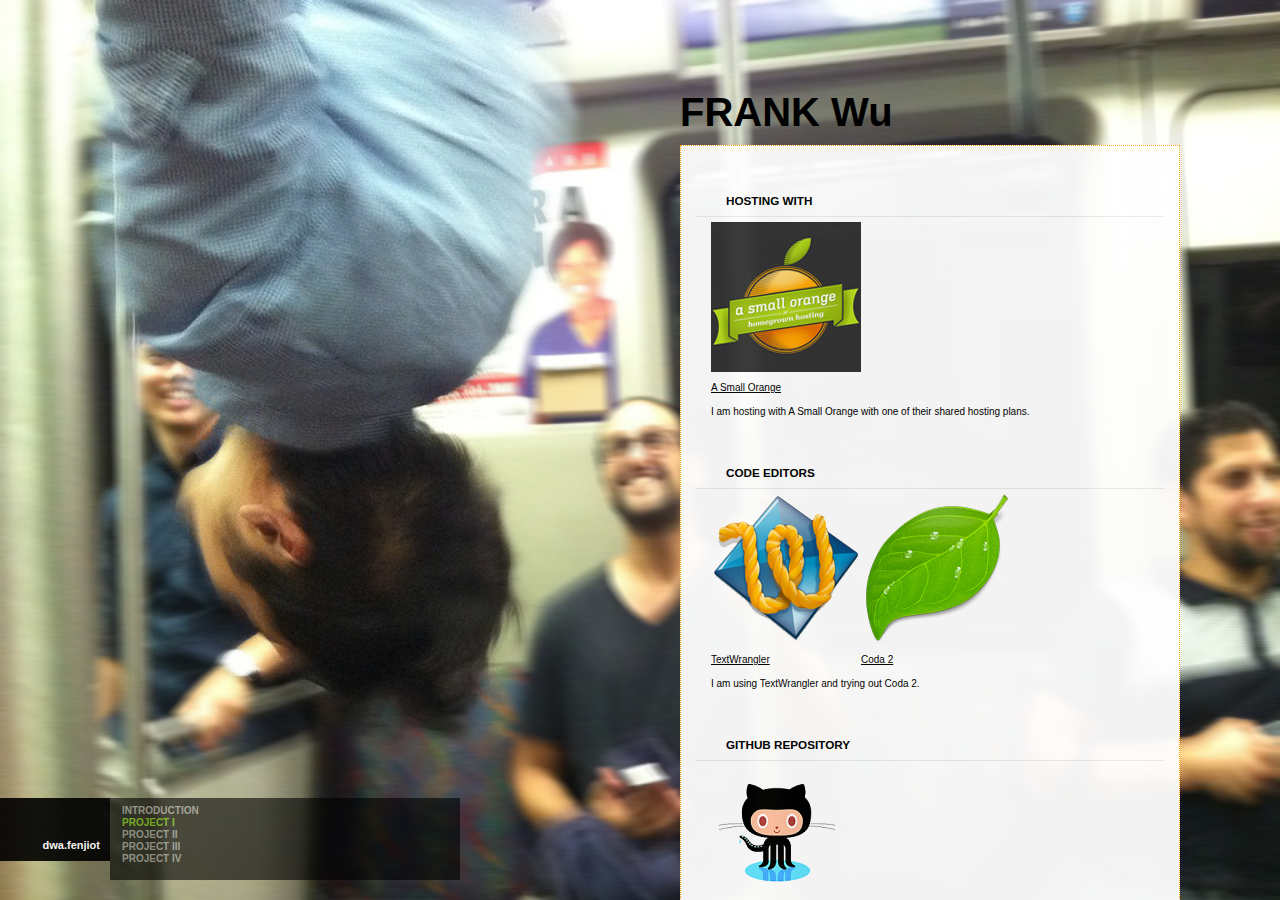
<file: p1/index.html>
<!DOCTYPE html>
<html xmlns="http://www.w3.org/1999/xhtml">
<head>
	<meta http-equiv="Content-Type" content="text/html; charset=utf-8" />
	<title>PROJECT I</title>
	<link rel="stylesheet" media="screen" type="text/css" href="./css/dwa_style.css">
</head>
<body>
	<div id="nav">
		<h1 id="titlenav">
			<a href="http://fenjiot.com/dwa">dwa.fenjiot</a>
		</h1>
		<div>
			<ul>
				<li><a href="http://fenjiot.com/dwa/">INTRODUCTION</a></li> <!-- Create intro coming soon -->
				<li class="cur"><a href="http://fenjiot.com/dwa/p1" title="project i - about">PROJECT I</a></li>
				<li><a href="http://fenjiot.com/dwa/p2/" title="project ii">PROJECT II</a></li> <!-- Create p2 coming soon -->
				<li><a href="http://fenjiot.com/dwa/p3/" title="project iii">PROJECT III</a></li> <!-- Create p3 coming soon -->
				<li><a href="http://fenjiot.com/dwa/p4" title="project iv">PROJECT IV</a></li> <!-- Create p4 coming soon -->
			</ul>
		</div>
	</div>
	
	<div id="cont">
		<div class="box" id="intro">
			<h2>FRANK Wu</h2>
			<div>
				<h3>Hosting with</h3>
				<a href="http://asmallorange.com/" title=" A Small Orange ">
					<img alt="" src="./images/asmallorangelogo_150x150.png"> 
					<p>A Small Orange</p>
				</a>
				<br />
				<p>I am hosting with A Small Orange with one of their shared hosting plans.</p>
				
				<h3>Code editors</h3>
				<a class="floatel" href="http://barebones.com/products/TextWrangler/" title=" TextWrangler ">
					<img alt="TextWrangler" src="./images/textwranglerlogo_150x150.png">
					<p>TextWrangler</p>
				</a>
				<a class="floatel" href="http://panic.com/coda/" title=" Coda 2 ">
					<img alt="Coda 2" src="./images/coda2logo_150x150.png">
					<p>Coda 2</p>
				</a>
				<span class="clear"> </span>
				<br />
				<p>I am using TextWrangler and trying out Coda 2.</p>
				
				<h3>GitHub Repository</h3>
				<a href="https://github.com/fenjiot/dwa/" title=" GitHub Repo ">
				<img alt="GitHub" src="./images/octocatsmall.png">
				<p>https://github.com/fenjiot/dwa/</p>
				</a>
				
				<h3>About</h3>
				<!-- <img alt="F" src="./images/profilepicture.jpg"> Change img link to profile pic once created -->
				<p>Dynamic web development seemed like a cool class, so I wanted to take it.</p>
				<br /> 
				<p>Something interesting about myself, I started a company while in undergrad and ran it for a few years. &nbsp;It was a great experience, but I had to move on.  &nbsp;I decided that wanted to go towards graduate school, and thus, I am currently working in an academic research lab at Massachusetts General Hospital.</p>
			</div>
		</div>	
	</div>	

</body>
</html>
</file>
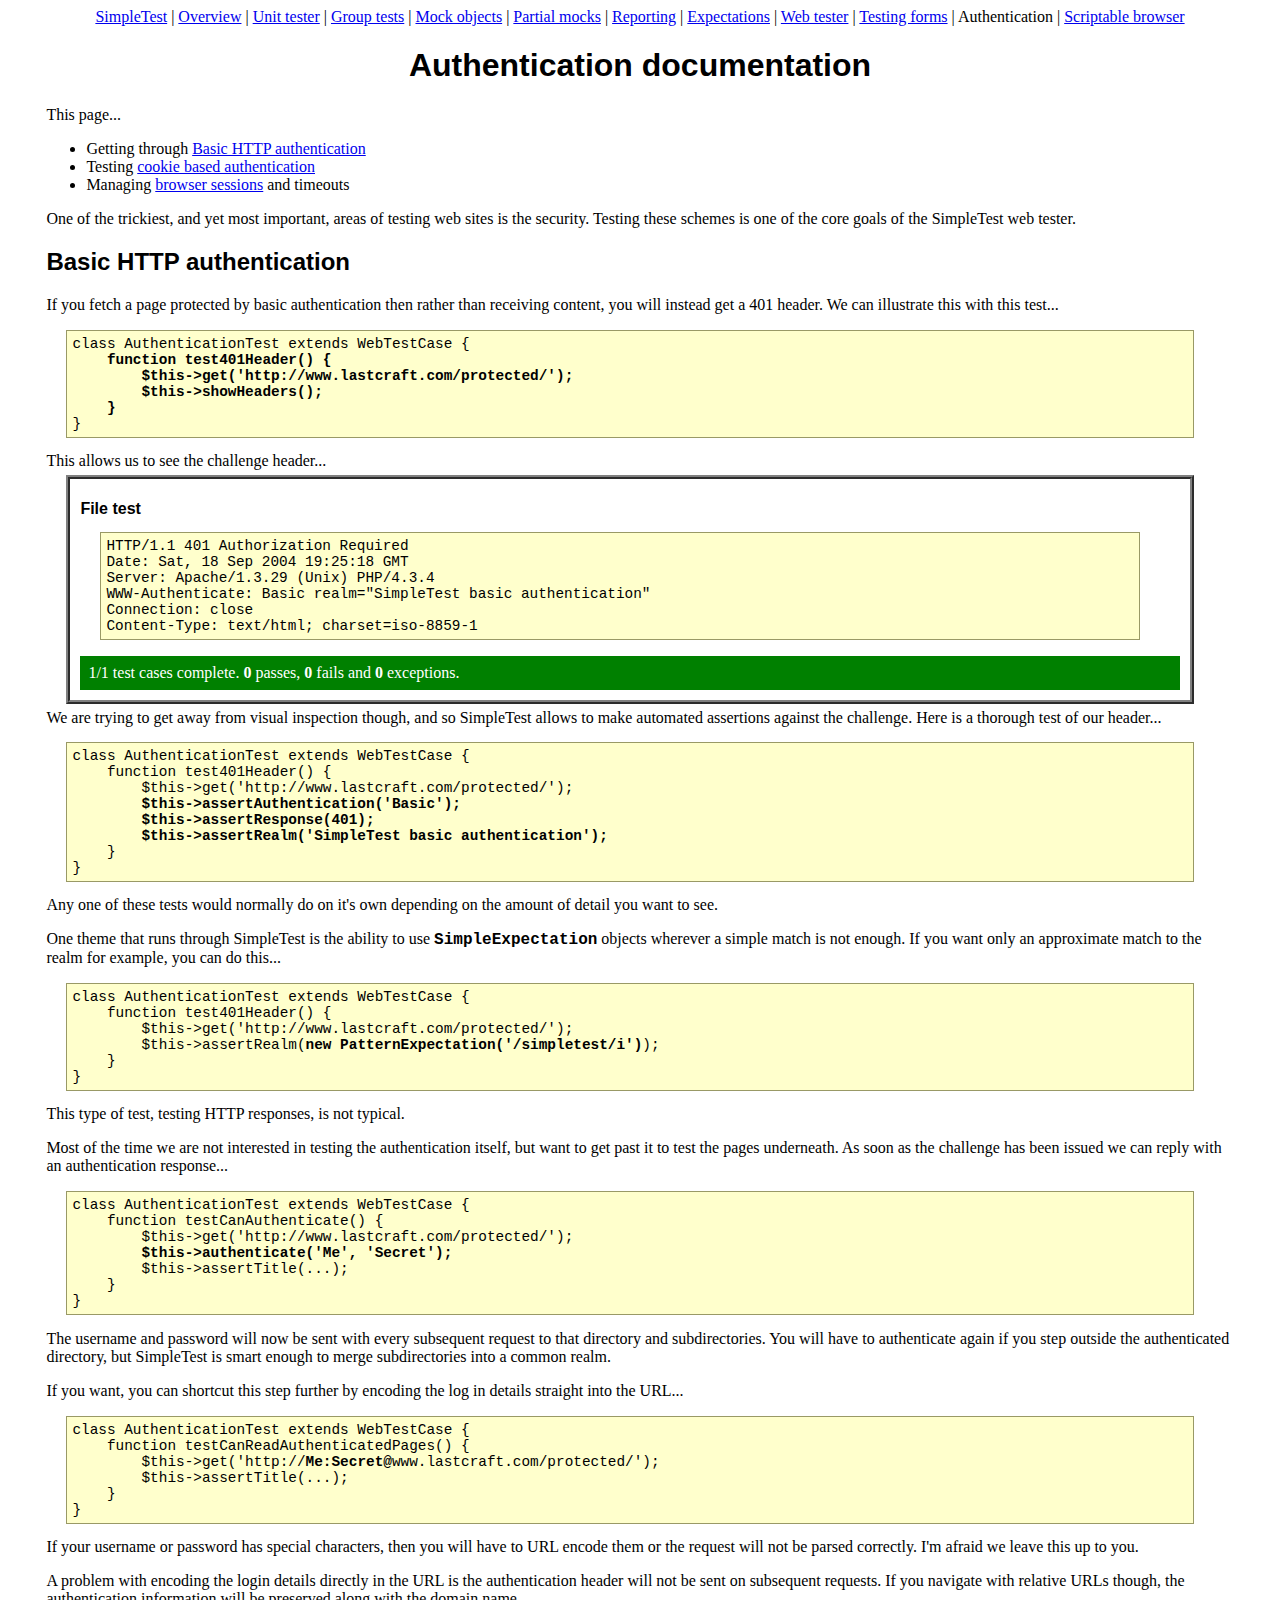
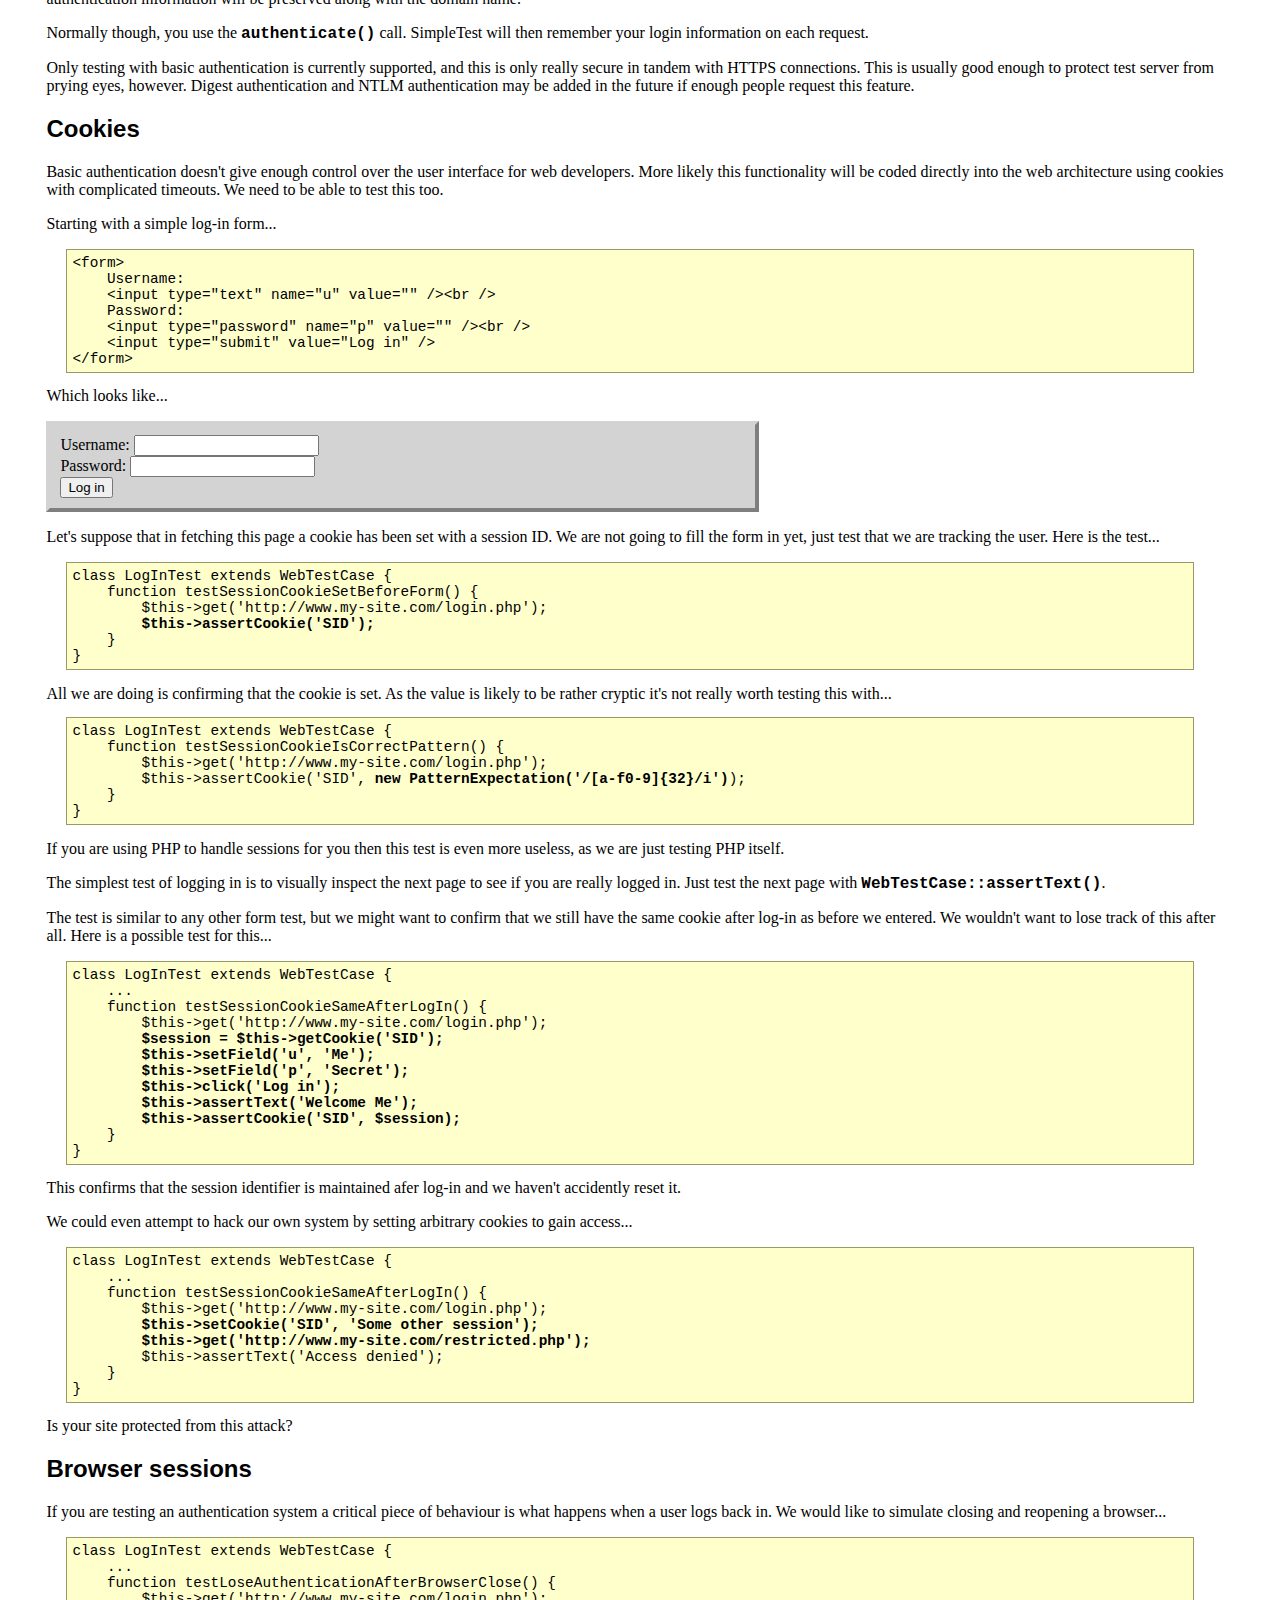
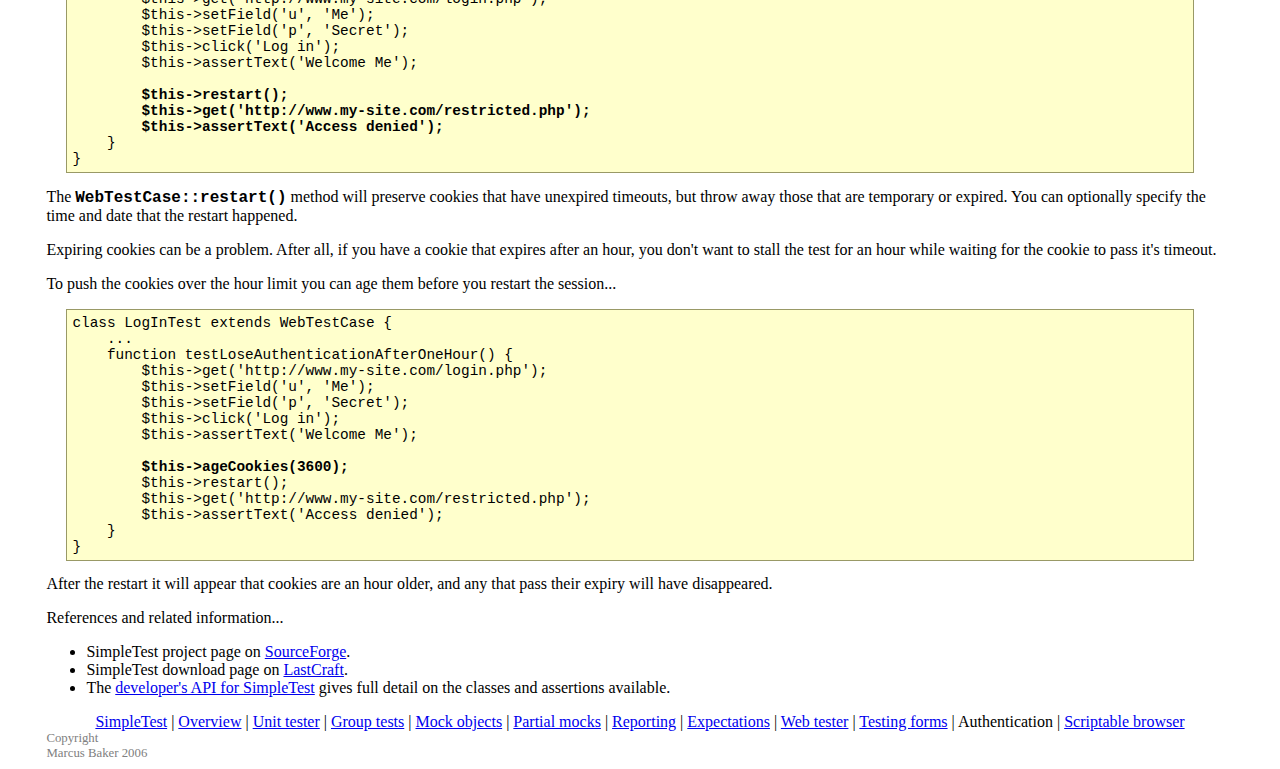
<file: core/vendors/simpletest/docs/en/authentication_documentation.html>
<html>
<head>
<meta http-equiv="Content-Type" content="text/html; charset=UTF-8">
<title>SimpleTest documentation for testing log-in and authentication</title>
<link rel="stylesheet" type="text/css" href="docs.css" title="Styles">
</head>
<body>
<div class="menu_back"><div class="menu">
<a href="index.html">SimpleTest</a>
                |
                <a href="overview.html">Overview</a>
                |
                <a href="unit_test_documentation.html">Unit tester</a>
                |
                <a href="group_test_documentation.html">Group tests</a>
                |
                <a href="mock_objects_documentation.html">Mock objects</a>
                |
                <a href="partial_mocks_documentation.html">Partial mocks</a>
                |
                <a href="reporter_documentation.html">Reporting</a>
                |
                <a href="expectation_documentation.html">Expectations</a>
                |
                <a href="web_tester_documentation.html">Web tester</a>
                |
                <a href="form_testing_documentation.html">Testing forms</a>
                |
                <span class="chosen">Authentication</span>
                |
                <a href="browser_documentation.html">Scriptable browser</a>
</div></div>
<h1>Authentication documentation</h1>
        This page...
        <ul>
<li>
            Getting through <a href="#basic">Basic HTTP authentication</a>
        </li>
<li>
            Testing <a href="#cookies">cookie based authentication</a>
        </li>
<li>
            Managing <a href="#session">browser sessions</a> and timeouts
        </li>
</ul>
<div class="content">
        
            <p>
                One of the trickiest, and yet most important, areas
                of testing web sites is the security.
                Testing these schemes is one of the core goals of
                the SimpleTest web tester.
            </p>
        
        <h2>
<a class="target" name="basic"></a>Basic HTTP authentication</h2>
            <p>
                If you fetch a page protected by basic authentication then
                rather than receiving content, you will instead get a 401
                header.
                We can illustrate this with this test...
<pre>
class AuthenticationTest extends WebTestCase {<strong>
    function test401Header() {
        $this-&gt;get('http://www.lastcraft.com/protected/');
        $this-&gt;showHeaders();
    }</strong>
}
</pre>
                This allows us to see the challenge header...
                <div class="demo">
                    <h1>File test</h1>
<pre>
HTTP/1.1 401 Authorization Required
Date: Sat, 18 Sep 2004 19:25:18 GMT
Server: Apache/1.3.29 (Unix) PHP/4.3.4
WWW-Authenticate: Basic realm="SimpleTest basic authentication"
Connection: close
Content-Type: text/html; charset=iso-8859-1
</pre>
                    <div style="padding: 8px; margin-top: 1em; background-color: green; color: white;">1/1 test cases complete.
                    <strong>0</strong> passes, <strong>0</strong> fails and <strong>0</strong> exceptions.</div>
                </div>
                We are trying to get away from visual inspection though, and so SimpleTest
                allows to make automated assertions against the challenge.
                Here is a thorough test of our header...
<pre>
class AuthenticationTest extends WebTestCase {
    function test401Header() {
        $this-&gt;get('http://www.lastcraft.com/protected/');<strong>
        $this-&gt;assertAuthentication('Basic');
        $this-&gt;assertResponse(401);
        $this-&gt;assertRealm('SimpleTest basic authentication');</strong>
    }
}
</pre>
                Any one of these tests would normally do on it's own depending
                on the amount of detail you want to see.
            </p>
            <p>
                One theme that runs through SimpleTest is the ability to use
                <span class="new_code">SimpleExpectation</span> objects wherever a simple
                match is not enough.
                If you want only an approximate match to the realm for
                example, you can do this...
<pre>
class AuthenticationTest extends WebTestCase {
    function test401Header() {
        $this-&gt;get('http://www.lastcraft.com/protected/');
        $this-&gt;assertRealm(<strong>new PatternExpectation('/simpletest/i')</strong>);
    }
}
</pre>
                This type of test, testing HTTP responses, is not typical.
            </p>
            <p>
                Most of the time we are not interested in testing the
                authentication itself, but want to get past it to test
                the pages underneath.
                As soon as the challenge has been issued we can reply with
                an authentication response...
<pre>
class AuthenticationTest extends WebTestCase {
    function testCanAuthenticate() {
        $this-&gt;get('http://www.lastcraft.com/protected/');<strong>
        $this-&gt;authenticate('Me', 'Secret');</strong>
        $this-&gt;assertTitle(...);
    }
}
</pre>
                The username and password will now be sent with every
                subsequent request to that directory and subdirectories.
                You will have to authenticate again if you step outside
                the authenticated directory, but SimpleTest is smart enough
                to merge subdirectories into a common realm.
            </p>
            <p>
                If you want, you can shortcut this step further by encoding
                the log in details straight into the URL...
<pre>
class AuthenticationTest extends WebTestCase {
    function testCanReadAuthenticatedPages() {
        $this-&gt;get('http://<strong>Me:Secret@</strong>www.lastcraft.com/protected/');
        $this-&gt;assertTitle(...);
    }
}
</pre>
                If your username or password has special characters, then you
                will have to URL encode them or the request will not be parsed
                correctly.
                I'm afraid we leave this up to you.
            </p>
            <p>
                A problem with encoding the login details directly in the URL is
                the authentication header will not be sent on subsequent requests.
                If you navigate with relative URLs though, the authentication
                information will be preserved along with the domain name.
            </p>
            <p>
                Normally though, you use the <span class="new_code">authenticate()</span> call.
                SimpleTest will then remember your login information on each request.
            </p>
            <p>
                Only testing with basic authentication is currently supported, and
                this is only really secure in tandem with HTTPS connections.
                This is usually good enough to protect test server from prying eyes,
                however.
                Digest authentication and NTLM authentication may be added
                in the future if enough people request this feature.
            </p>
        
        <h2>
<a class="target" name="cookies"></a>Cookies</h2>
            <p>
                Basic authentication doesn't give enough control over the
                user interface for web developers.
                More likely this functionality will be coded directly into
                the web architecture using cookies with complicated timeouts.
                We need to be able to test this too.
            </p>
            <p>
                Starting with a simple log-in form...
<pre>
&lt;form&gt;
    Username:
    &lt;input type="text" name="u" value="" /&gt;&lt;br /&gt;
    Password:
    &lt;input type="password" name="p" value="" /&gt;&lt;br /&gt;
    &lt;input type="submit" value="Log in" /&gt;
&lt;/form&gt;
</pre>
                Which looks like...
            </p>
            <p>
                <form class="demo">
                    Username:
                    <input type="text" name="u" value=""><br>
                    Password:
                    <input type="password" name="p" value=""><br>
                    <input type="submit" value="Log in">
                </form>
            </p>
            <p>
                Let's suppose that in fetching this page a cookie has been
                set with a session ID.
                We are not going to fill the form in yet, just test that
                we are tracking the user.
                Here is the test...
<pre>
class LogInTest extends WebTestCase {
    function testSessionCookieSetBeforeForm() {
        $this-&gt;get('http://www.my-site.com/login.php');<strong>
        $this-&gt;assertCookie('SID');</strong>
    }
}
</pre>
                All we are doing is confirming that the cookie is set.
                As the value is likely to be rather cryptic it's not
                really worth testing this with...
<pre>
class LogInTest extends WebTestCase {
    function testSessionCookieIsCorrectPattern() {
        $this-&gt;get('http://www.my-site.com/login.php');
        $this-&gt;assertCookie('SID', <strong>new PatternExpectation('/[a-f0-9]{32}/i')</strong>);
    }
}
</pre>
                If you are using PHP to handle sessions for you then
                this test is even more useless, as we are just testing PHP itself.
            </p>
            <p>
                The simplest test of logging in is to visually inspect the
                next page to see if you are really logged in.
                Just test the next page with <span class="new_code">WebTestCase::assertText()</span>.
            </p>
            <p>
                The test is similar to any other form test,
                but we might want to confirm that we still have the same
                cookie after log-in as before we entered.
                We wouldn't want to lose track of this after all.
                Here is a possible test for this...
<pre>
class LogInTest extends WebTestCase {
    ...
    function testSessionCookieSameAfterLogIn() {
        $this-&gt;get('http://www.my-site.com/login.php');<strong>
        $session = $this-&gt;getCookie('SID');
        $this-&gt;setField('u', 'Me');
        $this-&gt;setField('p', 'Secret');
        $this-&gt;click('Log in');
        $this-&gt;assertText('Welcome Me');
        $this-&gt;assertCookie('SID', $session);</strong>
    }
}
</pre>
                This confirms that the session identifier is maintained
                afer log-in and we haven't accidently reset it.
            </p>
            <p>
                We could even attempt to hack our own system by setting
                arbitrary cookies to gain access...
<pre>
class LogInTest extends WebTestCase {
    ...
    function testSessionCookieSameAfterLogIn() {
        $this-&gt;get('http://www.my-site.com/login.php');<strong>
        $this-&gt;setCookie('SID', 'Some other session');
        $this-&gt;get('http://www.my-site.com/restricted.php');</strong>
        $this-&gt;assertText('Access denied');
    }
}
</pre>
                Is your site protected from this attack?
            </p>
        
        <h2>
<a class="target" name="session"></a>Browser sessions</h2>
            <p>
                If you are testing an authentication system a critical piece
                of behaviour is what happens when a user logs back in.
                We would like to simulate closing and reopening a browser...
<pre>
class LogInTest extends WebTestCase {
    ...
    function testLoseAuthenticationAfterBrowserClose() {
        $this-&gt;get('http://www.my-site.com/login.php');
        $this-&gt;setField('u', 'Me');
        $this-&gt;setField('p', 'Secret');
        $this-&gt;click('Log in');
        $this-&gt;assertText('Welcome Me');<strong>
        
        $this-&gt;restart();
        $this-&gt;get('http://www.my-site.com/restricted.php');
        $this-&gt;assertText('Access denied');</strong>
    }
}
</pre>
                The <span class="new_code">WebTestCase::restart()</span> method will
                preserve cookies that have unexpired timeouts, but throw away
                those that are temporary or expired.
                You can optionally specify the time and date that the restart
                happened.
            </p>
            <p>
                Expiring cookies can be a problem.
                After all, if you have a cookie that expires after an hour,
                you don't want to stall the test for an hour while waiting
                for the cookie to pass it's timeout.
            </p>
            <p>
                To push the cookies over the hour limit you can age them
                before you restart the session...
<pre>
class LogInTest extends WebTestCase {
    ...
    function testLoseAuthenticationAfterOneHour() {
        $this-&gt;get('http://www.my-site.com/login.php');
        $this-&gt;setField('u', 'Me');
        $this-&gt;setField('p', 'Secret');
        $this-&gt;click('Log in');
        $this-&gt;assertText('Welcome Me');
        <strong>
        $this-&gt;ageCookies(3600);</strong>
        $this-&gt;restart();
        $this-&gt;get('http://www.my-site.com/restricted.php');
        $this-&gt;assertText('Access denied');
    }
}
</pre>
                After the restart it will appear that cookies are an
                hour older, and any that pass their expiry will have
                disappeared.
            </p>
        
    </div>
        References and related information...
        <ul>
<li>
            SimpleTest project page on <a href="http://sourceforge.net/projects/simpletest/">SourceForge</a>.
        </li>
<li>
            SimpleTest download page on <a href="http://www.lastcraft.com/simple_test.php">LastCraft</a>.
        </li>
<li>
            The <a href="http://simpletest.org/api/">developer's API for SimpleTest</a>
            gives full detail on the classes and assertions available.
        </li>
</ul>
<div class="menu_back"><div class="menu">
<a href="index.html">SimpleTest</a>
                |
                <a href="overview.html">Overview</a>
                |
                <a href="unit_test_documentation.html">Unit tester</a>
                |
                <a href="group_test_documentation.html">Group tests</a>
                |
                <a href="mock_objects_documentation.html">Mock objects</a>
                |
                <a href="partial_mocks_documentation.html">Partial mocks</a>
                |
                <a href="reporter_documentation.html">Reporting</a>
                |
                <a href="expectation_documentation.html">Expectations</a>
                |
                <a href="web_tester_documentation.html">Web tester</a>
                |
                <a href="form_testing_documentation.html">Testing forms</a>
                |
                <span class="chosen">Authentication</span>
                |
                <a href="browser_documentation.html">Scriptable browser</a>
</div></div>
<div class="copyright">
            Copyright<br>Marcus Baker 2006
        </div>
</body>
</html>
</file>
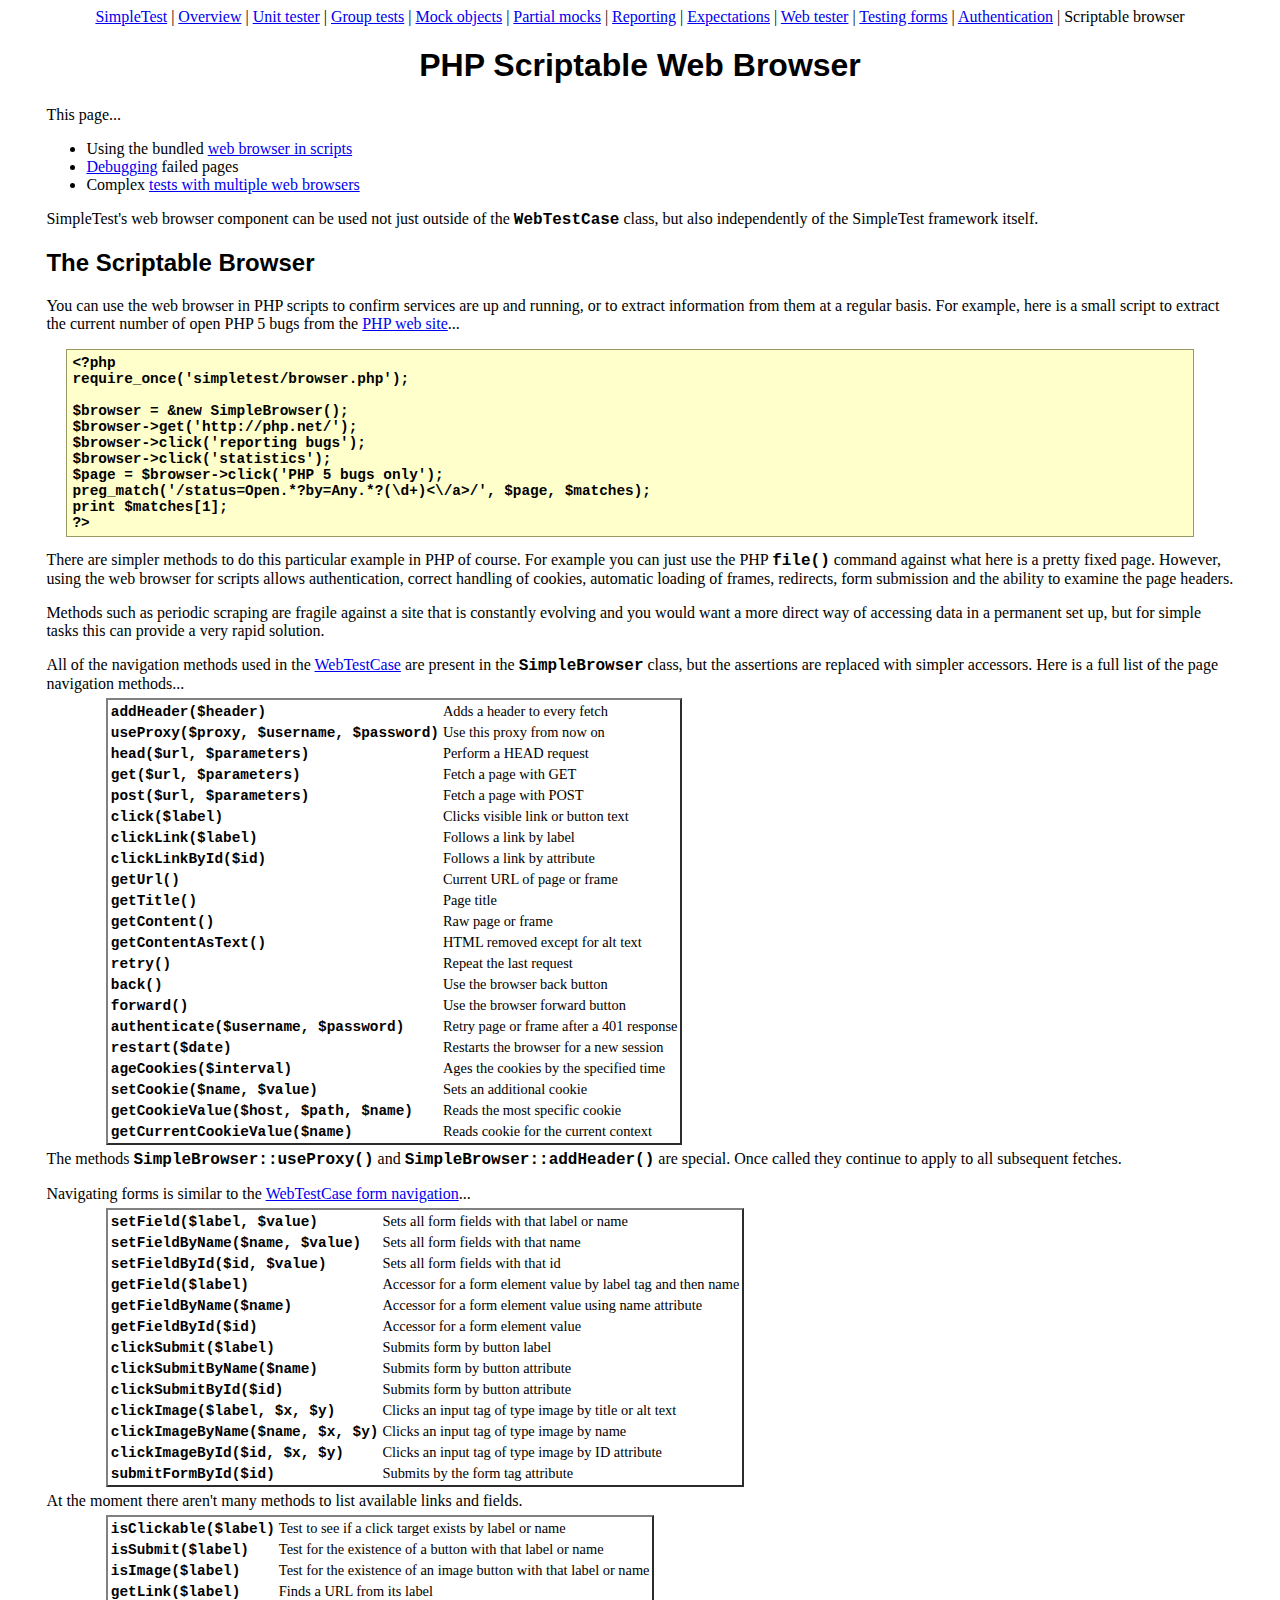
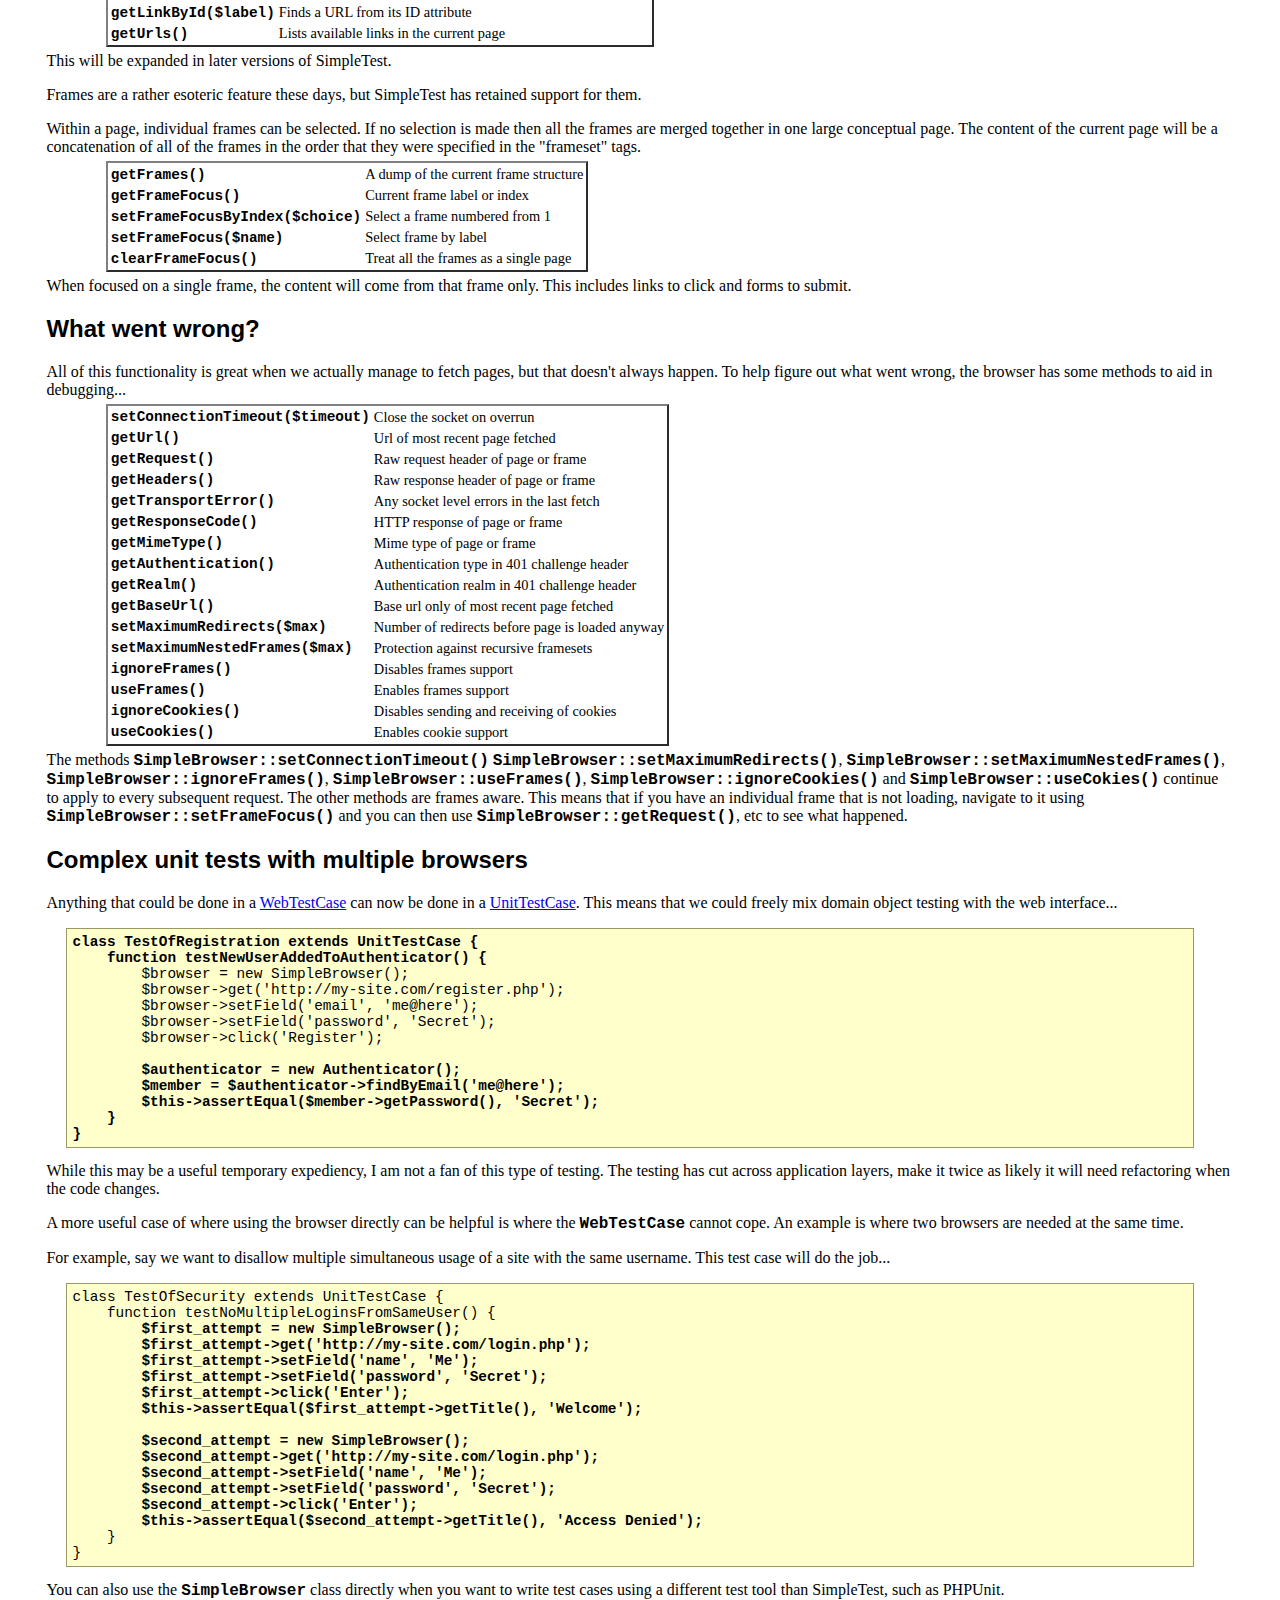
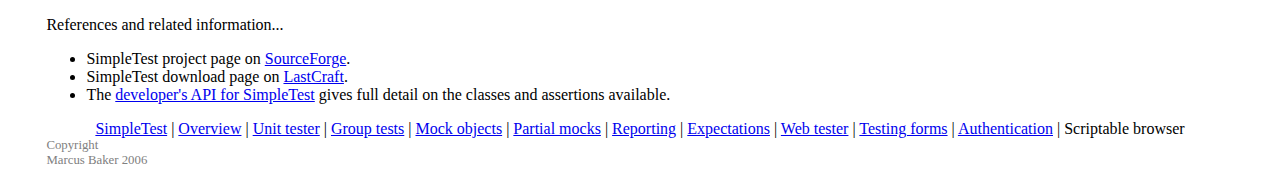
<file: core/vendors/simpletest/docs/en/browser_documentation.html>
<html>
<head>
<meta http-equiv="Content-Type" content="text/html; charset=UTF-8">
<title>SimpleTest documentation for the scriptable web browser component</title>
<link rel="stylesheet" type="text/css" href="docs.css" title="Styles">
</head>
<body>
<div class="menu_back"><div class="menu">
<a href="index.html">SimpleTest</a>
                |
                <a href="overview.html">Overview</a>
                |
                <a href="unit_test_documentation.html">Unit tester</a>
                |
                <a href="group_test_documentation.html">Group tests</a>
                |
                <a href="mock_objects_documentation.html">Mock objects</a>
                |
                <a href="partial_mocks_documentation.html">Partial mocks</a>
                |
                <a href="reporter_documentation.html">Reporting</a>
                |
                <a href="expectation_documentation.html">Expectations</a>
                |
                <a href="web_tester_documentation.html">Web tester</a>
                |
                <a href="form_testing_documentation.html">Testing forms</a>
                |
                <a href="authentication_documentation.html">Authentication</a>
                |
                <span class="chosen">Scriptable browser</span>
</div></div>
<h1>PHP Scriptable Web Browser</h1>
        This page...
        <ul>
<li>
            Using the bundled <a href="#scripting">web browser in scripts</a>
        </li>
<li>
            <a href="#debug">Debugging</a> failed pages
        </li>
<li>
            Complex <a href="#unit">tests with multiple web browsers</a>
        </li>
</ul>
<div class="content">
        
            <p>
                SimpleTest's web browser component can be used not just
                outside of the <span class="new_code">WebTestCase</span> class, but also
                independently of the SimpleTest framework itself.
            </p>
        
        <h2>
<a class="target" name="scripting"></a>The Scriptable Browser</h2>
            <p>
                You can use the web browser in PHP scripts to confirm
                services are up and running, or to extract information
                from them at a regular basis.
                For example, here is a small script to extract the current number of
                open PHP 5 bugs from the <a href="http://www.php.net/">PHP web site</a>...
<pre>
<strong>&lt;?php
require_once('simpletest/browser.php');
    
$browser = &amp;new SimpleBrowser();
$browser-&gt;get('http://php.net/');
$browser-&gt;click('reporting bugs');
$browser-&gt;click('statistics');
$page = $browser-&gt;click('PHP 5 bugs only');
preg_match('/status=Open.*?by=Any.*?(\d+)&lt;\/a&gt;/', $page, $matches);
print $matches[1];
?&gt;</strong>
</pre>
                There are simpler methods to do this particular example in PHP
                of course.
                For example you can just use the PHP <span class="new_code">file()</span>
                command against what here is a pretty fixed page.
                However, using the web browser for scripts allows authentication,
                correct handling of cookies, automatic loading of frames, redirects,
                form submission and the ability to examine the page headers.
            <p>
            </p>
                Methods such as periodic scraping are fragile against a site that is constantly
                evolving and you would want a more direct way of accessing
                data in a permanent set up, but for simple tasks this can provide
                a very rapid solution.
            </p>
            <p>
                All of the navigation methods used in the
                <a href="web_tester_documentation.html">WebTestCase</a>
                are present in the <span class="new_code">SimpleBrowser</span> class, but
                the assertions are replaced with simpler accessors.
                Here is a full list of the page navigation methods...
                <table><tbody>
                    <tr>
<td><span class="new_code">addHeader($header)</span></td>
<td>Adds a header to every fetch</td>
</tr>
                    <tr>
<td><span class="new_code">useProxy($proxy, $username, $password)</span></td>
<td>Use this proxy from now on</td>
</tr>
                    <tr>
<td><span class="new_code">head($url, $parameters)</span></td>
<td>Perform a HEAD request</td>
</tr>
                    <tr>
<td><span class="new_code">get($url, $parameters)</span></td>
<td>Fetch a page with GET</td>
</tr>
                    <tr>
<td><span class="new_code">post($url, $parameters)</span></td>
<td>Fetch a page with POST</td>
</tr>
                    <tr>
<td><span class="new_code">click($label)</span></td>
<td>Clicks visible link or button text</td>
</tr>
                    <tr>
<td><span class="new_code">clickLink($label)</span></td>
<td>Follows a link by label</td>
</tr>
                    <tr>
<td><span class="new_code">clickLinkById($id)</span></td>
<td>Follows a link by attribute</td>
</tr>
                    <tr>
<td><span class="new_code">getUrl()</span></td>
<td>Current URL of page or frame</td>
</tr>
                    <tr>
<td><span class="new_code">getTitle()</span></td>
<td>Page title</td>
</tr>
                    <tr>
<td><span class="new_code">getContent()</span></td>
<td>Raw page or frame</td>
</tr>
                    <tr>
<td><span class="new_code">getContentAsText()</span></td>
<td>HTML removed except for alt text</td>
</tr>
                    <tr>
<td><span class="new_code">retry()</span></td>
<td>Repeat the last request</td>
</tr>
                    <tr>
<td><span class="new_code">back()</span></td>
<td>Use the browser back button</td>
</tr>
                    <tr>
<td><span class="new_code">forward()</span></td>
<td>Use the browser forward button</td>
</tr>
                    <tr>
<td><span class="new_code">authenticate($username, $password)</span></td>
<td>Retry page or frame after a 401 response</td>
</tr>
                    <tr>
<td><span class="new_code">restart($date)</span></td>
<td>Restarts the browser for a new session</td>
</tr>
                    <tr>
<td><span class="new_code">ageCookies($interval)</span></td>
<td>Ages the cookies by the specified time</td>
</tr>
                    <tr>
<td><span class="new_code">setCookie($name, $value)</span></td>
<td>Sets an additional cookie</td>
</tr>
                    <tr>
<td><span class="new_code">getCookieValue($host, $path, $name)</span></td>
<td>Reads the most specific cookie</td>
</tr>
                    <tr>
<td><span class="new_code">getCurrentCookieValue($name)</span></td>
<td>Reads cookie for the current context</td>
</tr>
                </tbody></table>
                The methods <span class="new_code">SimpleBrowser::useProxy()</span> and
                <span class="new_code">SimpleBrowser::addHeader()</span> are special.
                Once called they continue to apply to all subsequent fetches.
            </p>
            <p>
                Navigating forms is similar to the
                <a href="form_testing_documentation.html">WebTestCase form navigation</a>...
                <table><tbody>
                    <tr>
<td><span class="new_code">setField($label, $value)</span></td>
<td>Sets all form fields with that label or name</td>
</tr>
                    <tr>
<td><span class="new_code">setFieldByName($name, $value)</span></td>
<td>Sets all form fields with that name</td>
</tr>
                    <tr>
<td><span class="new_code">setFieldById($id, $value)</span></td>
<td>Sets all form fields with that id</td>
</tr>
                    <tr>
<td><span class="new_code">getField($label)</span></td>
<td>Accessor for a form element value by label tag and then name</td>
</tr>
                    <tr>
<td><span class="new_code">getFieldByName($name)</span></td>
<td>Accessor for a form element value using name attribute</td>
</tr>
                    <tr>
<td><span class="new_code">getFieldById($id)</span></td>
<td>Accessor for a form element value</td>
</tr>
                    <tr>
<td><span class="new_code">clickSubmit($label)</span></td>
<td>Submits form by button label</td>
</tr>
                    <tr>
<td><span class="new_code">clickSubmitByName($name)</span></td>
<td>Submits form by button attribute</td>
</tr>
                    <tr>
<td><span class="new_code">clickSubmitById($id)</span></td>
<td>Submits form by button attribute</td>
</tr>
                    <tr>
<td><span class="new_code">clickImage($label, $x, $y)</span></td>
<td>Clicks an input tag of type image by title or alt text</td>
</tr>
                    <tr>
<td><span class="new_code">clickImageByName($name, $x, $y)</span></td>
<td>Clicks an input tag of type image by name</td>
</tr>
                    <tr>
<td><span class="new_code">clickImageById($id, $x, $y)</span></td>
<td>Clicks an input tag of type image by ID attribute</td>
</tr>
                    <tr>
<td><span class="new_code">submitFormById($id)</span></td>
<td>Submits by the form tag attribute</td>
</tr>
                </tbody></table>
                At the moment there aren't many methods to list available links and fields.
                <table><tbody>
                    <tr>
<td><span class="new_code">isClickable($label)</span></td>
<td>Test to see if a click target exists by label or name</td>
</tr>
                    <tr>
<td><span class="new_code">isSubmit($label)</span></td>
<td>Test for the existence of a button with that label or name</td>
</tr>
                    <tr>
<td><span class="new_code">isImage($label)</span></td>
<td>Test for the existence of an image button with that label or name</td>
</tr>
                    <tr>
<td><span class="new_code">getLink($label)</span></td>
<td>Finds a URL from its label</td>
</tr>
                    <tr>
<td><span class="new_code">getLinkById($label)</span></td>
<td>Finds a URL from its ID attribute</td>
</tr>
                    <tr>
<td><span class="new_code">getUrls()</span></td>
<td>Lists available links in the current page</td>
</tr>
                </tbody></table>
                This will be expanded in later versions of SimpleTest.
            </p>
            <p>
                Frames are a rather esoteric feature these days, but SimpleTest has
                retained support for them.
            </p>
            <p>
                Within a page, individual frames can be selected.
                If no selection is made then all the frames are merged together
                in one large conceptual page.
                The content of the current page will be a concatenation of all of the
                frames in the order that they were specified in the "frameset"
                tags.
                <table><tbody>
                    <tr>
<td><span class="new_code">getFrames()</span></td>
<td>A dump of the current frame structure</td>
</tr>
                    <tr>
<td><span class="new_code">getFrameFocus()</span></td>
<td>Current frame label or index</td>
</tr>
                    <tr>
<td><span class="new_code">setFrameFocusByIndex($choice)</span></td>
<td>Select a frame numbered from 1</td>
</tr>
                    <tr>
<td><span class="new_code">setFrameFocus($name)</span></td>
<td>Select frame by label</td>
</tr>
                    <tr>
<td><span class="new_code">clearFrameFocus()</span></td>
<td>Treat all the frames as a single page</td>
</tr>
                </tbody></table>
                When focused on a single frame, the content will come from
                that frame only.
                This includes links to click and forms to submit.
            </p>
        
        <h2>
<a class="target" name="debug"></a>What went wrong?</h2>
            <p>
                All of this functionality is great when we actually manage to fetch pages,
                but that doesn't always happen.
                To help figure out what went wrong, the browser has some methods to
                aid in debugging...
                <table><tbody>
                    <tr>
<td><span class="new_code">setConnectionTimeout($timeout)</span></td>
<td>Close the socket on overrun</td>
</tr>
                    <tr>
<td><span class="new_code">getUrl()</span></td>
<td>Url of most recent page fetched</td>
</tr>
                    <tr>
<td><span class="new_code">getRequest()</span></td>
<td>Raw request header of page or frame</td>
</tr>
                    <tr>
<td><span class="new_code">getHeaders()</span></td>
<td>Raw response header of page or frame</td>
</tr>
                    <tr>
<td><span class="new_code">getTransportError()</span></td>
<td>Any socket level errors in the last fetch</td>
</tr>
                    <tr>
<td><span class="new_code">getResponseCode()</span></td>
<td>HTTP response of page or frame</td>
</tr>
                    <tr>
<td><span class="new_code">getMimeType()</span></td>
<td>Mime type of page or frame</td>
</tr>
                    <tr>
<td><span class="new_code">getAuthentication()</span></td>
<td>Authentication type in 401 challenge header</td>
</tr>
                    <tr>
<td><span class="new_code">getRealm()</span></td>
<td>Authentication realm in 401 challenge header</td>
</tr>
                    <tr>
<td><span class="new_code">getBaseUrl()</span></td>
<td>Base url only of most recent page fetched</td>
</tr>
                    <tr>
<td><span class="new_code">setMaximumRedirects($max)</span></td>
<td>Number of redirects before page is loaded anyway</td>
</tr>
                    <tr>
<td><span class="new_code">setMaximumNestedFrames($max)</span></td>
<td>Protection against recursive framesets</td>
</tr>
                    <tr>
<td><span class="new_code">ignoreFrames()</span></td>
<td>Disables frames support</td>
</tr>
                    <tr>
<td><span class="new_code">useFrames()</span></td>
<td>Enables frames support</td>
</tr>
                    <tr>
<td><span class="new_code">ignoreCookies()</span></td>
<td>Disables sending and receiving of cookies</td>
</tr>
                    <tr>
<td><span class="new_code">useCookies()</span></td>
<td>Enables cookie support</td>
</tr>
                </tbody></table>
                The methods <span class="new_code">SimpleBrowser::setConnectionTimeout()</span>
                <span class="new_code">SimpleBrowser::setMaximumRedirects()</span>,
                <span class="new_code">SimpleBrowser::setMaximumNestedFrames()</span>,
                <span class="new_code">SimpleBrowser::ignoreFrames()</span>,
                <span class="new_code">SimpleBrowser::useFrames()</span>,
                <span class="new_code">SimpleBrowser::ignoreCookies()</span> and
                <span class="new_code">SimpleBrowser::useCokies()</span> continue to apply
                to every subsequent request.
                The other methods are frames aware.
                This means that if you have an individual frame that is not
                loading, navigate to it using <span class="new_code">SimpleBrowser::setFrameFocus()</span>
                and you can then use <span class="new_code">SimpleBrowser::getRequest()</span>, etc to
                see what happened.
            </p>
        
        <h2>
<a class="target" name="unit"></a>Complex unit tests with multiple browsers</h2>
            <p>
                Anything that could be done in a
                <a href="web_tester_documentation.html">WebTestCase</a> can
                now be done in a <a href="unit_tester_documentation.html">UnitTestCase</a>.
                This means that we could freely mix domain object testing with the
                web interface...
<pre>
<strong>class TestOfRegistration extends UnitTestCase {
    function testNewUserAddedToAuthenticator() {</strong>
        $browser = new SimpleBrowser();
        $browser-&gt;get('http://my-site.com/register.php');
        $browser-&gt;setField('email', 'me@here');
        $browser-&gt;setField('password', 'Secret');
        $browser-&gt;click('Register');
        <strong>
        $authenticator = new Authenticator();
        $member = $authenticator-&gt;findByEmail('me@here');
        $this-&gt;assertEqual($member-&gt;getPassword(), 'Secret');
    }
}</strong>
</pre>
                While this may be a useful temporary expediency, I am not a fan
                of this type of testing.
                The testing has cut across application layers, make it twice as
                likely it will need refactoring when the code changes.
            </p>
            <p>
                A more useful case of where using the browser directly can be helpful
                is where the <span class="new_code">WebTestCase</span> cannot cope.
                An example is where two browsers are needed at the same time.
            </p>
            <p>
                For example, say we want to disallow multiple simultaneous
                usage of a site with the same username.
                This test case will do the job...
<pre>
class TestOfSecurity extends UnitTestCase {
    function testNoMultipleLoginsFromSameUser() {<strong>
        $first_attempt = new SimpleBrowser();
        $first_attempt-&gt;get('http://my-site.com/login.php');
        $first_attempt-&gt;setField('name', 'Me');
        $first_attempt-&gt;setField('password', 'Secret');
        $first_attempt-&gt;click('Enter');
        $this-&gt;assertEqual($first_attempt-&gt;getTitle(), 'Welcome');
        
        $second_attempt = new SimpleBrowser();
        $second_attempt-&gt;get('http://my-site.com/login.php');
        $second_attempt-&gt;setField('name', 'Me');
        $second_attempt-&gt;setField('password', 'Secret');
        $second_attempt-&gt;click('Enter');
        $this-&gt;assertEqual($second_attempt-&gt;getTitle(), 'Access Denied');</strong>
    }
}
</pre>
                You can also use the <span class="new_code">SimpleBrowser</span> class
                directly when you want to write test cases using a different
                test tool than SimpleTest, such as PHPUnit.
            </p>
        
    </div>
        References and related information...
        <ul>
<li>
            SimpleTest project page on <a href="http://sourceforge.net/projects/simpletest/">SourceForge</a>.
        </li>
<li>
            SimpleTest download page on <a href="http://www.lastcraft.com/simple_test.php">LastCraft</a>.
        </li>
<li>
            The <a href="http://simpletest.org/api/">developer's API for SimpleTest</a>
            gives full detail on the classes and assertions available.
        </li>
</ul>
<div class="menu_back"><div class="menu">
<a href="index.html">SimpleTest</a>
                |
                <a href="overview.html">Overview</a>
                |
                <a href="unit_test_documentation.html">Unit tester</a>
                |
                <a href="group_test_documentation.html">Group tests</a>
                |
                <a href="mock_objects_documentation.html">Mock objects</a>
                |
                <a href="partial_mocks_documentation.html">Partial mocks</a>
                |
                <a href="reporter_documentation.html">Reporting</a>
                |
                <a href="expectation_documentation.html">Expectations</a>
                |
                <a href="web_tester_documentation.html">Web tester</a>
                |
                <a href="form_testing_documentation.html">Testing forms</a>
                |
                <a href="authentication_documentation.html">Authentication</a>
                |
                <span class="chosen">Scriptable browser</span>
</div></div>
<div class="copyright">
            Copyright<br>Marcus Baker 2006
        </div>
</body>
</html>
</file>
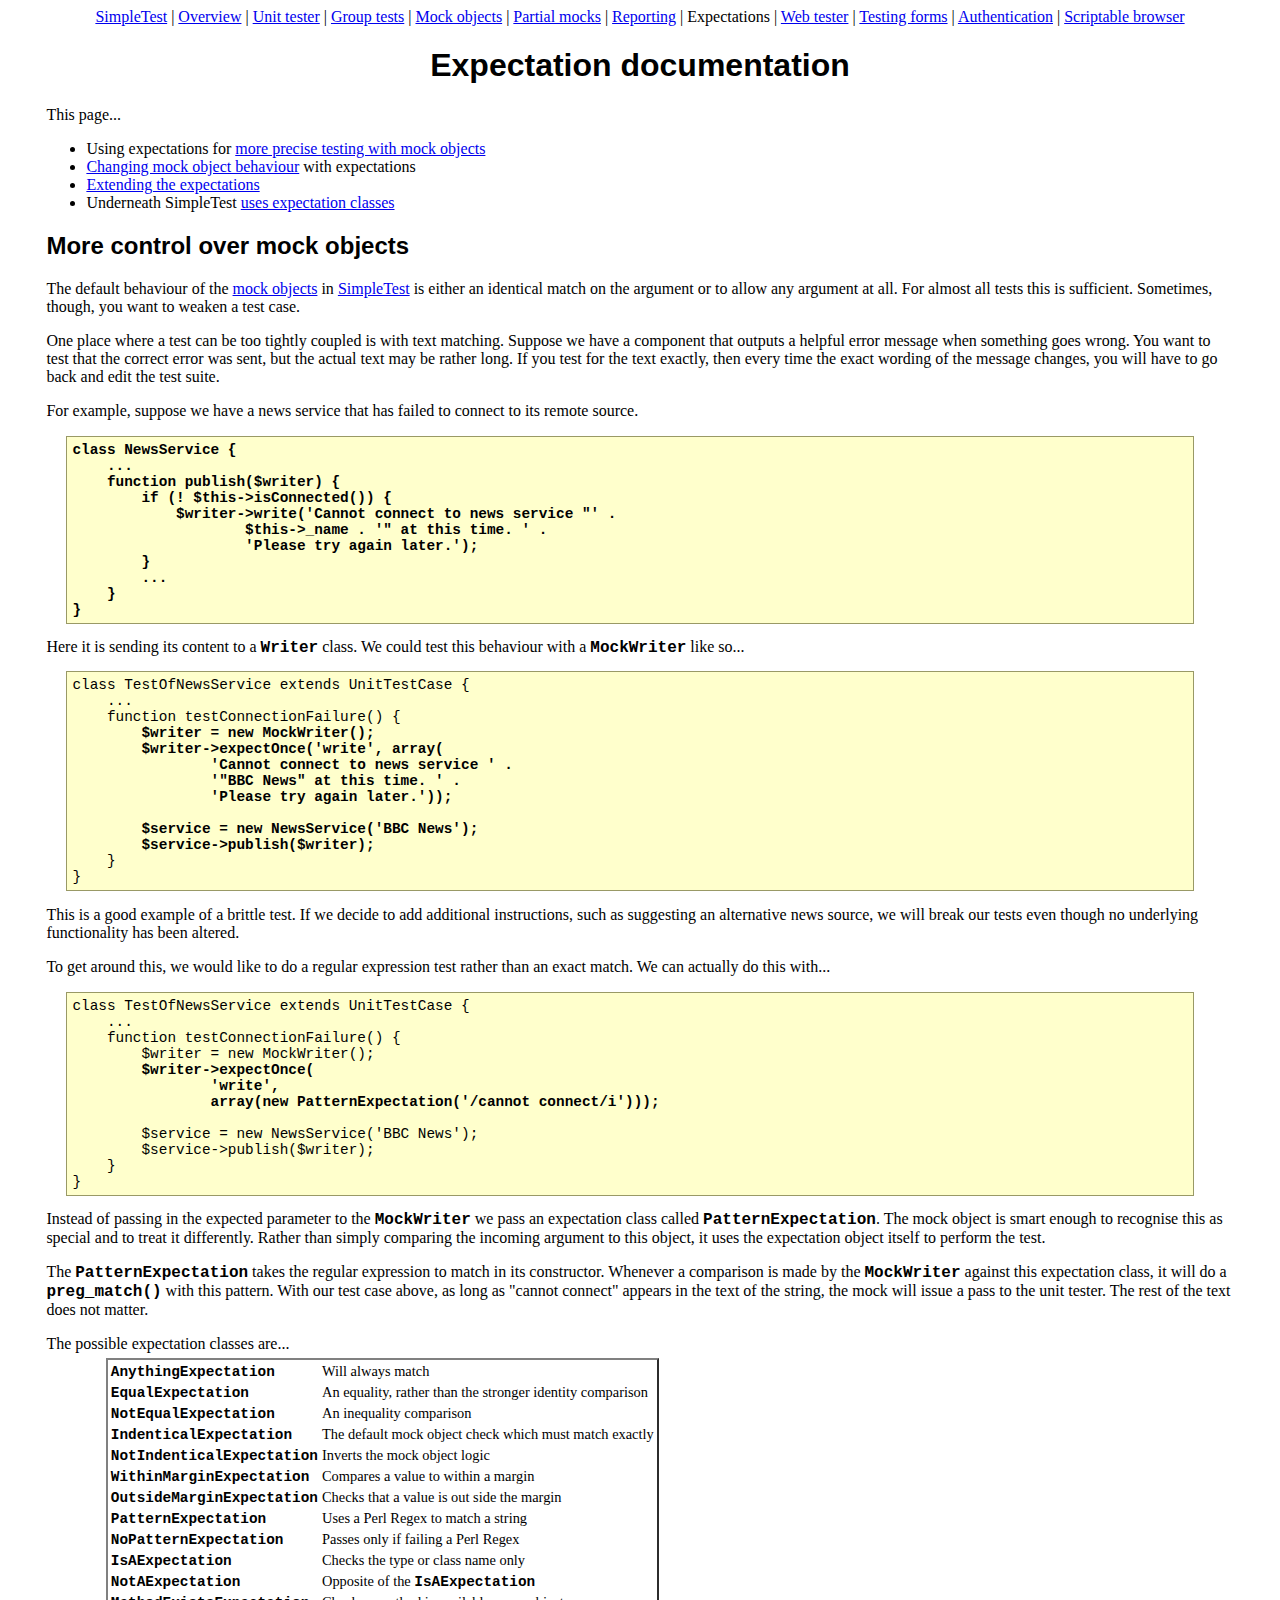
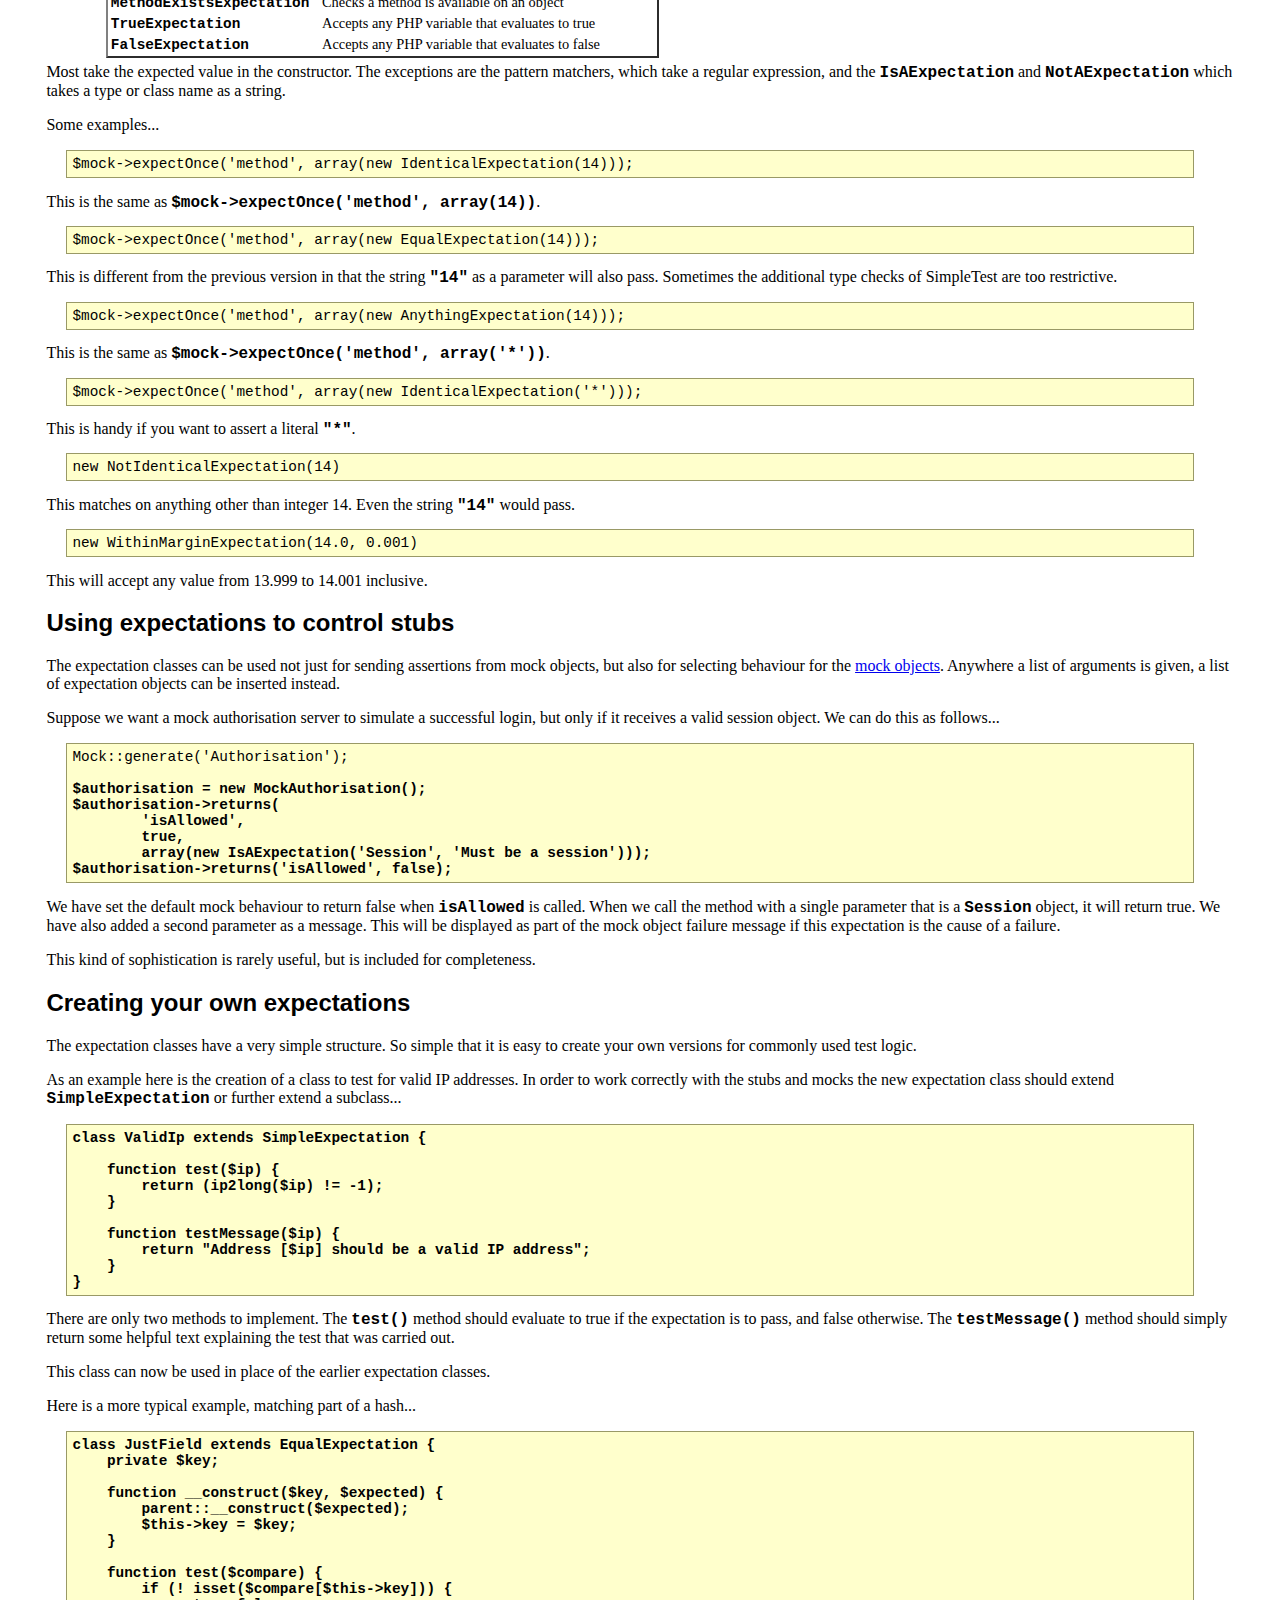
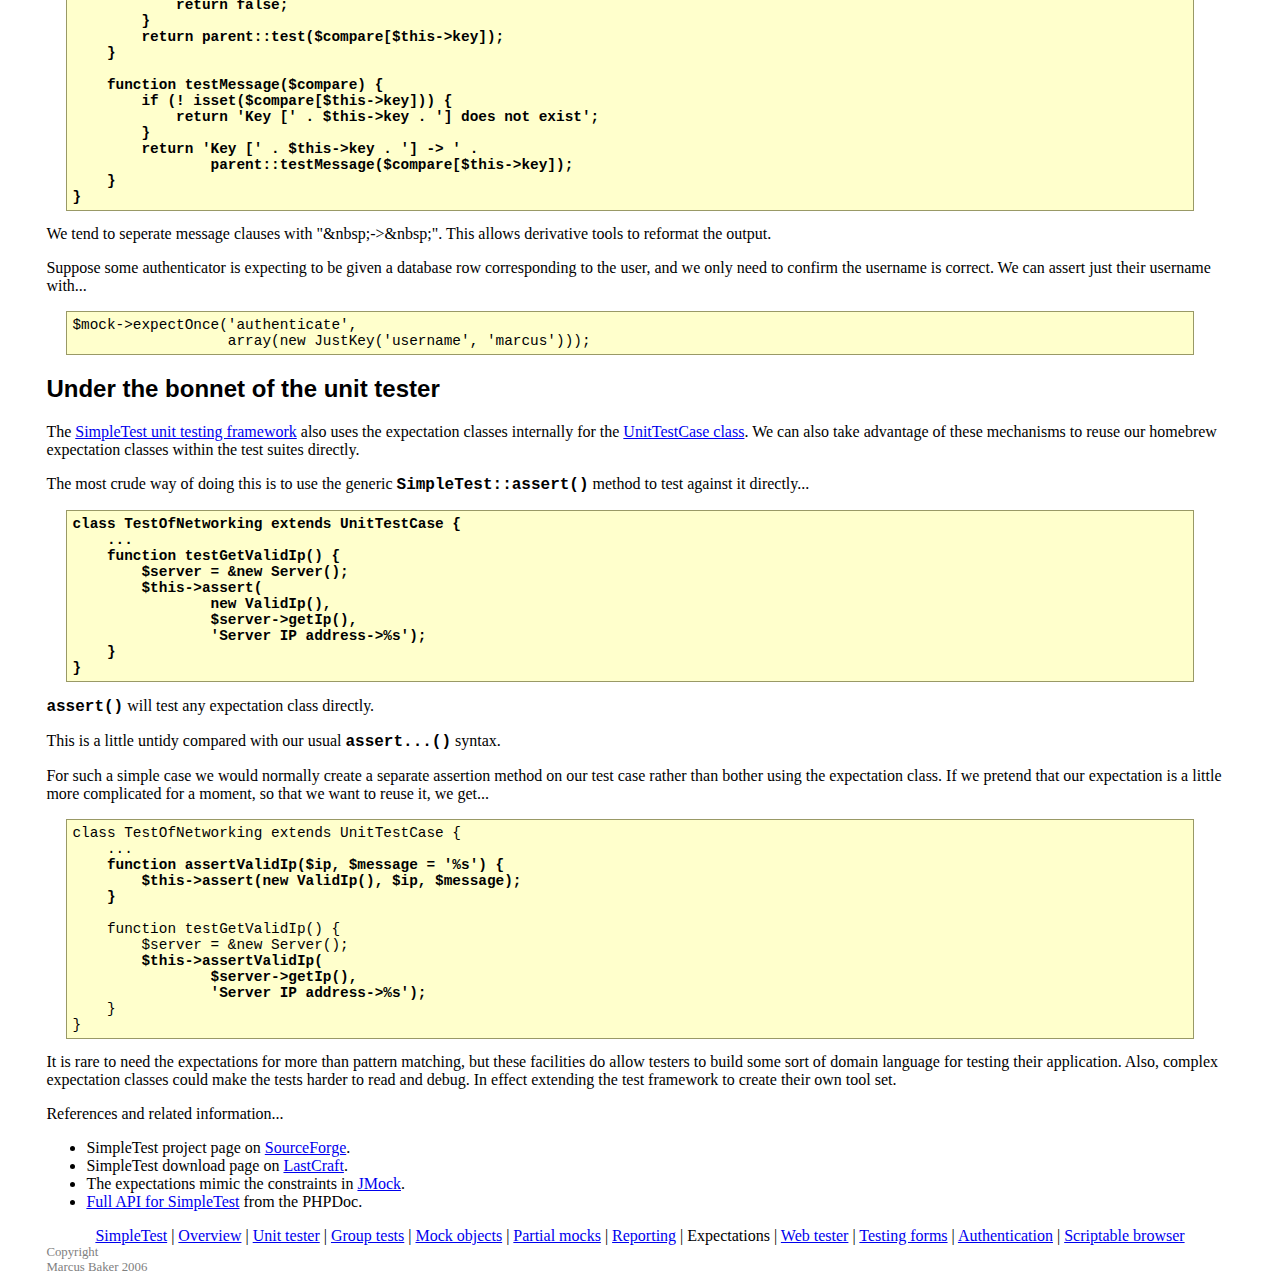
<file: core/vendors/simpletest/docs/en/expectation_documentation.html>
<html>
<head>
<meta http-equiv="Content-Type" content="text/html; charset=UTF-8">
<title>
        Extending the SimpleTest unit tester with additional expectation classes
    </title>
<link rel="stylesheet" type="text/css" href="docs.css" title="Styles">
</head>
<body>
<div class="menu_back"><div class="menu">
<a href="index.html">SimpleTest</a>
                |
                <a href="overview.html">Overview</a>
                |
                <a href="unit_test_documentation.html">Unit tester</a>
                |
                <a href="group_test_documentation.html">Group tests</a>
                |
                <a href="mock_objects_documentation.html">Mock objects</a>
                |
                <a href="partial_mocks_documentation.html">Partial mocks</a>
                |
                <a href="reporter_documentation.html">Reporting</a>
                |
                <span class="chosen">Expectations</span>
                |
                <a href="web_tester_documentation.html">Web tester</a>
                |
                <a href="form_testing_documentation.html">Testing forms</a>
                |
                <a href="authentication_documentation.html">Authentication</a>
                |
                <a href="browser_documentation.html">Scriptable browser</a>
</div></div>
<h1>Expectation documentation</h1>
        This page...
        <ul>
<li>
            Using expectations for
            <a href="#mock">more precise testing with mock objects</a>
        </li>
<li>
            <a href="#behaviour">Changing mock object behaviour</a> with expectations
        </li>
<li>
            <a href="#extending">Extending the expectations</a>
        </li>
<li>
            Underneath SimpleTest <a href="#unit">uses expectation classes</a>
        </li>
</ul>
<div class="content">
        <h2>
<a class="target" name="mock"></a>More control over mock objects</h2>
            <p>
                The default behaviour of the
                <a href="mock_objects_documentation.html">mock objects</a>
                in
                <a href="http://sourceforge.net/projects/simpletest/">SimpleTest</a>
                is either an identical match on the argument or to allow any argument at all.
                For almost all tests this is sufficient.
                Sometimes, though, you want to weaken a test case.
            </p>
            <p>
                One place where a test can be too tightly coupled is with
                text matching.
                Suppose we have a component that outputs a helpful error
                message when something goes wrong.
                You want to test that the correct error was sent, but the actual
                text may be rather long.
                If you test for the text exactly, then every time the exact wording
                of the message changes, you will have to go back and edit the test suite.
            </p>
            <p>
                For example, suppose we have a news service that has failed
                to connect to its remote source.
<pre>
<strong>class NewsService {
    ...
    function publish($writer) {
        if (! $this-&gt;isConnected()) {
            $writer-&gt;write('Cannot connect to news service "' .
                    $this-&gt;_name . '" at this time. ' .
                    'Please try again later.');
        }
        ...
    }
}</strong>
</pre>
                Here it is sending its content to a
                <span class="new_code">Writer</span> class.
                We could test this behaviour with a
                <span class="new_code">MockWriter</span> like so...
<pre>
class TestOfNewsService extends UnitTestCase {
    ...
    function testConnectionFailure() {<strong>
        $writer = new MockWriter();
        $writer-&gt;expectOnce('write', array(
                'Cannot connect to news service ' .
                '"BBC News" at this time. ' .
                'Please try again later.'));
        
        $service = new NewsService('BBC News');
        $service-&gt;publish($writer);</strong>
    }
}
</pre>
                This is a good example of a brittle test.
                If we decide to add additional instructions, such as
                suggesting an alternative news source, we will break
                our tests even though no underlying functionality
                has been altered.
            </p>
            <p>
                To get around this, we would like to do a regular expression
                test rather than an exact match.
                We can actually do this with...
<pre>
class TestOfNewsService extends UnitTestCase {
    ...
    function testConnectionFailure() {
        $writer = new MockWriter();<strong>
        $writer-&gt;expectOnce(
                'write',
                array(new PatternExpectation('/cannot connect/i')));</strong>
        
        $service = new NewsService('BBC News');
        $service-&gt;publish($writer);
    }
}
</pre>
                Instead of passing in the expected parameter to the
                <span class="new_code">MockWriter</span> we pass an
                expectation class called
                <span class="new_code">PatternExpectation</span>.
                The mock object is smart enough to recognise this as special
                and to treat it differently.
                Rather than simply comparing the incoming argument to this
                object, it uses the expectation object itself to
                perform the test.
            </p>
            <p>
                The <span class="new_code">PatternExpectation</span> takes
                the regular expression to match in its constructor.
                Whenever a comparison is made by the <span class="new_code">MockWriter</span>
                against this expectation class, it will do a
                <span class="new_code">preg_match()</span> with this pattern.
                With our test case above, as long as "cannot connect"
                appears in the text of the string, the mock will issue a pass
                to the unit tester.
                The rest of the text does not matter.
            </p>
            <p>
                The possible expectation classes are...
                <table><tbody>
                    <tr>
<td><span class="new_code">AnythingExpectation</span></td>
<td>Will always match</td>
</tr>
                    <tr>
<td><span class="new_code">EqualExpectation</span></td>
<td>An equality, rather than the stronger identity comparison</td>
</tr>
                    <tr>
<td><span class="new_code">NotEqualExpectation</span></td>
<td>An inequality comparison</td>
</tr>
                    <tr>
<td><span class="new_code">IndenticalExpectation</span></td>
<td>The default mock object check which must match exactly</td>
</tr>
                    <tr>
<td><span class="new_code">NotIndenticalExpectation</span></td>
<td>Inverts the mock object logic</td>
</tr>
                    <tr>
<td><span class="new_code">WithinMarginExpectation</span></td>
<td>Compares a value to within a margin</td>
</tr>
                    <tr>
<td><span class="new_code">OutsideMarginExpectation</span></td>
<td>Checks that a value is out side the margin</td>
</tr>
                    <tr>
<td><span class="new_code">PatternExpectation</span></td>
<td>Uses a Perl Regex to match a string</td>
</tr>
                    <tr>
<td><span class="new_code">NoPatternExpectation</span></td>
<td>Passes only if failing a Perl Regex</td>
</tr>
                    <tr>
<td><span class="new_code">IsAExpectation</span></td>
<td>Checks the type or class name only</td>
</tr>
                    <tr>
<td><span class="new_code">NotAExpectation</span></td>
<td>Opposite of the <span class="new_code">IsAExpectation</span>
</td>
</tr>
                    <tr>
<td><span class="new_code">MethodExistsExpectation</span></td>
<td>Checks a method is available on an object</td>
</tr>
                    <tr>
<td><span class="new_code">TrueExpectation</span></td>
<td>Accepts any PHP variable that evaluates to true</td>
</tr>
                    <tr>
<td><span class="new_code">FalseExpectation</span></td>
<td>Accepts any PHP variable that evaluates to false</td>
</tr>
                </tbody></table>
                Most take the expected value in the constructor.
                The exceptions are the pattern matchers, which take a regular expression,
                and the <span class="new_code">IsAExpectation</span> and <span class="new_code">NotAExpectation</span> which takes a type
                or class name as a string.
            </p>
            <p>
                Some examples...
            </p>
            <p>
<pre>
$mock-&gt;expectOnce('method', array(new IdenticalExpectation(14)));
</pre>
                This is the same as <span class="new_code">$mock-&gt;expectOnce('method', array(14))</span>.
<pre>
$mock-&gt;expectOnce('method', array(new EqualExpectation(14)));
</pre>
                This is different from the previous version in that the string
                <span class="new_code">"14"</span> as a parameter will also pass.
                Sometimes the additional type checks of SimpleTest are too restrictive.
<pre>
$mock-&gt;expectOnce('method', array(new AnythingExpectation(14)));
</pre>
                This is the same as <span class="new_code">$mock-&gt;expectOnce('method', array('*'))</span>.
<pre>
$mock-&gt;expectOnce('method', array(new IdenticalExpectation('*')));
</pre>
                This is handy if you want to assert a literal <span class="new_code">"*"</span>.
<pre>
new NotIdenticalExpectation(14)
</pre>
                This matches on anything other than integer 14.
                Even the string <span class="new_code">"14"</span> would pass.
<pre>
new WithinMarginExpectation(14.0, 0.001)
</pre>
                This will accept any value from 13.999 to 14.001 inclusive.
            </p>
        
        <h2>
<a class="target" name="behaviour"></a>Using expectations to control stubs</h2>
            <p>
                The expectation classes can be used not just for sending assertions
                from mock objects, but also for selecting behaviour for the
                <a href="mock_objects_documentation.html">mock objects</a>.
                Anywhere a list of arguments is given, a list of expectation objects
                can be inserted instead.
            </p>
            <p>
                Suppose we want a mock authorisation server to simulate a successful login,
                but only if it receives a valid session object.
                We can do this as follows...
<pre>
Mock::generate('Authorisation');
<strong>
$authorisation = new MockAuthorisation();
$authorisation-&gt;returns(
        'isAllowed',
        true,
        array(new IsAExpectation('Session', 'Must be a session')));
$authorisation-&gt;returns('isAllowed', false);</strong>
</pre>
                We have set the default mock behaviour to return false when
                <span class="new_code">isAllowed</span> is called.
                When we call the method with a single parameter that
                is a <span class="new_code">Session</span> object, it will return true.
                We have also added a second parameter as a message.
                This will be displayed as part of the mock object
                failure message if this expectation is the cause of
                a failure.
            </p>
            <p>
                This kind of sophistication is rarely useful, but is included for
                completeness.
            </p>
        
        <h2>
<a class="target" name="extending"></a>Creating your own expectations</h2>
            <p>
                The expectation classes have a very simple structure.
                So simple that it is easy to create your own versions for
                commonly used test logic.
            </p>
            <p>
                As an example here is the creation of a class to test for
                valid IP addresses.
                In order to work correctly with the stubs and mocks the new
                expectation class should extend
                <span class="new_code">SimpleExpectation</span> or further extend a subclass...
<pre>
<strong>class ValidIp extends SimpleExpectation {
    
    function test($ip) {
        return (ip2long($ip) != -1);
    }
    
    function testMessage($ip) {
        return "Address [$ip] should be a valid IP address";
    }
}</strong>
</pre>
                There are only two methods to implement.
                The <span class="new_code">test()</span> method should
                evaluate to true if the expectation is to pass, and
                false otherwise.
                The <span class="new_code">testMessage()</span> method
                should simply return some helpful text explaining the test
                that was carried out.
            </p>
            <p>
                This class can now be used in place of the earlier expectation
                classes.
            </p>
            <p>
                Here is a more typical example, matching part of a hash...
<pre>
<strong>class JustField extends EqualExpectation {
    private $key;
    
    function __construct($key, $expected) {
        parent::__construct($expected);
        $this-&gt;key = $key;
    }
    
    function test($compare) {
        if (! isset($compare[$this-&gt;key])) {
            return false;
        }
        return parent::test($compare[$this-&gt;key]);
    }
    
    function testMessage($compare) {
        if (! isset($compare[$this-&gt;key])) {
            return 'Key [' . $this-&gt;key . '] does not exist';
        }
        return 'Key [' . $this-&gt;key . '] -&gt; ' .
                parent::testMessage($compare[$this-&gt;key]);
    }
}</strong>
</pre>
                We tend to seperate message clauses with
                "&amp;nbsp;-&gt;&amp;nbsp;".
                This allows derivative tools to reformat the output.
            </p>
            <p>
                Suppose some authenticator is expecting to be given
                a database row corresponding to the user, and we
                only need to confirm the username is correct.
                We can assert just their username with...
<pre>
$mock-&gt;expectOnce('authenticate',
                  array(new JustKey('username', 'marcus')));
</pre>
            </p>
        
        <h2>
<a class="target" name="unit"></a>Under the bonnet of the unit tester</h2>
            <p>
                The <a href="http://sourceforge.net/projects/simpletest/">SimpleTest unit testing framework</a>
                also uses the expectation classes internally for the
                <a href="unit_test_documentation.html">UnitTestCase class</a>.
                We can also take advantage of these mechanisms to reuse our
                homebrew expectation classes within the test suites directly.
            </p>
            <p>
                The most crude way of doing this is to use the generic
                <span class="new_code">SimpleTest::assert()</span> method to
                test against it directly...
<pre>
<strong>class TestOfNetworking extends UnitTestCase {
    ...
    function testGetValidIp() {
        $server = &amp;new Server();
        $this-&gt;assert(
                new ValidIp(),
                $server-&gt;getIp(),
                'Server IP address-&gt;%s');
    }
}</strong>
</pre>
                <span class="new_code">assert()</span> will test any expectation class directly.
            </p>
            <p>
                This is a little untidy compared with our usual
                <span class="new_code">assert...()</span> syntax.
            </p>
            <p>
                For such a simple case we would normally create a
                separate assertion method on our test case rather
                than bother using the expectation class.
                If we pretend that our expectation is a little more
                complicated for a moment, so that we want to reuse it,
                we get...
<pre>
class TestOfNetworking extends UnitTestCase {
    ...<strong>
    function assertValidIp($ip, $message = '%s') {
        $this-&gt;assert(new ValidIp(), $ip, $message);
    }</strong>
    
    function testGetValidIp() {
        $server = &amp;new Server();<strong>
        $this-&gt;assertValidIp(
                $server-&gt;getIp(),
                'Server IP address-&gt;%s');</strong>
    }
}
</pre>
                It is rare to need the expectations for more than pattern
                matching, but these facilities do allow testers to build
                some sort of domain language for testing their application.
                Also, complex expectation classes could make the tests
                harder to read and debug.
                In effect extending the test framework to create their own tool set.
            </p>
        
    </div>
        References and related information...
        <ul>
<li>
            SimpleTest project page on <a href="http://sourceforge.net/projects/simpletest/">SourceForge</a>.
        </li>
<li>
            SimpleTest download page on <a href="http://www.lastcraft.com/simple_test.php">LastCraft</a>.
        </li>
<li>
            The expectations mimic the constraints in <a href="http://www.jmock.org/">JMock</a>.
        </li>
<li>
            <a href="http://simpletest.org/api/">Full API for SimpleTest</a>
            from the PHPDoc.
        </li>
</ul>
<div class="menu_back"><div class="menu">
<a href="index.html">SimpleTest</a>
                |
                <a href="overview.html">Overview</a>
                |
                <a href="unit_test_documentation.html">Unit tester</a>
                |
                <a href="group_test_documentation.html">Group tests</a>
                |
                <a href="mock_objects_documentation.html">Mock objects</a>
                |
                <a href="partial_mocks_documentation.html">Partial mocks</a>
                |
                <a href="reporter_documentation.html">Reporting</a>
                |
                <span class="chosen">Expectations</span>
                |
                <a href="web_tester_documentation.html">Web tester</a>
                |
                <a href="form_testing_documentation.html">Testing forms</a>
                |
                <a href="authentication_documentation.html">Authentication</a>
                |
                <a href="browser_documentation.html">Scriptable browser</a>
</div></div>
<div class="copyright">
            Copyright<br>Marcus Baker 2006
        </div>
</body>
</html>
</file>
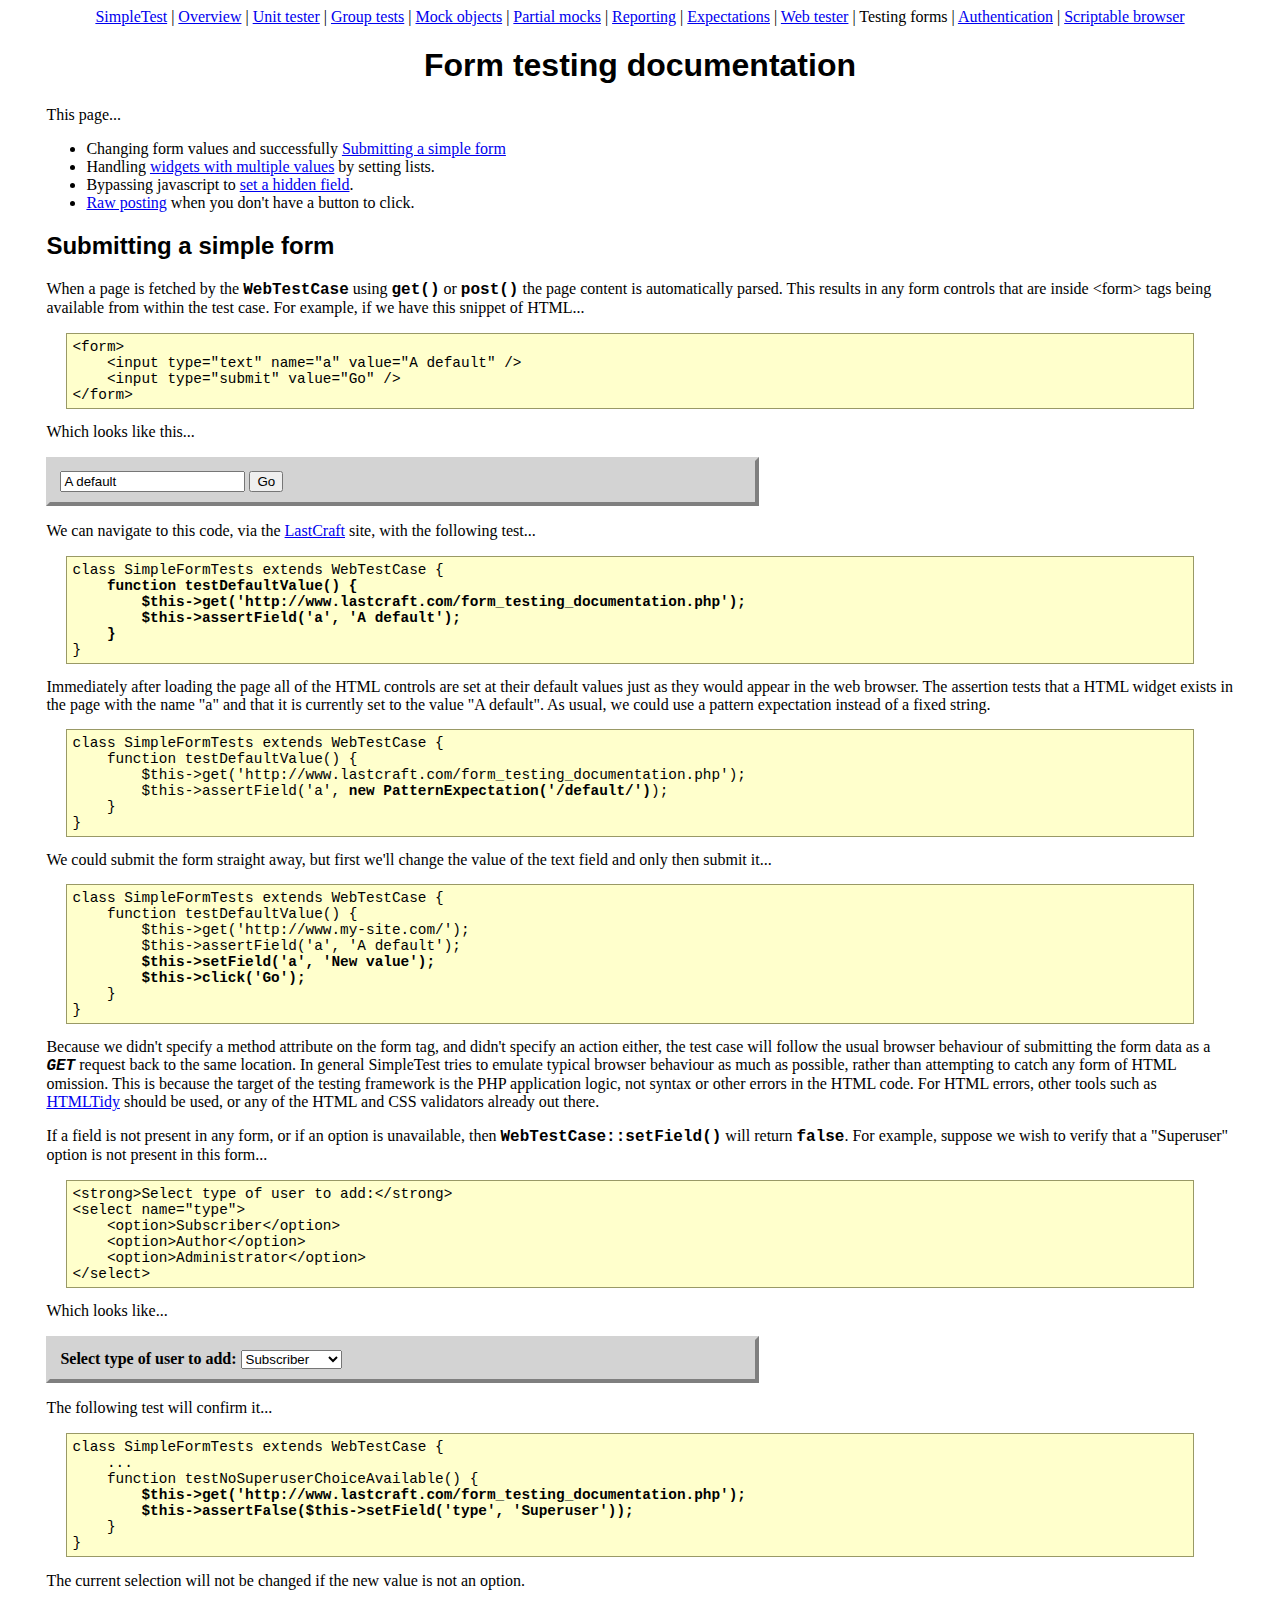
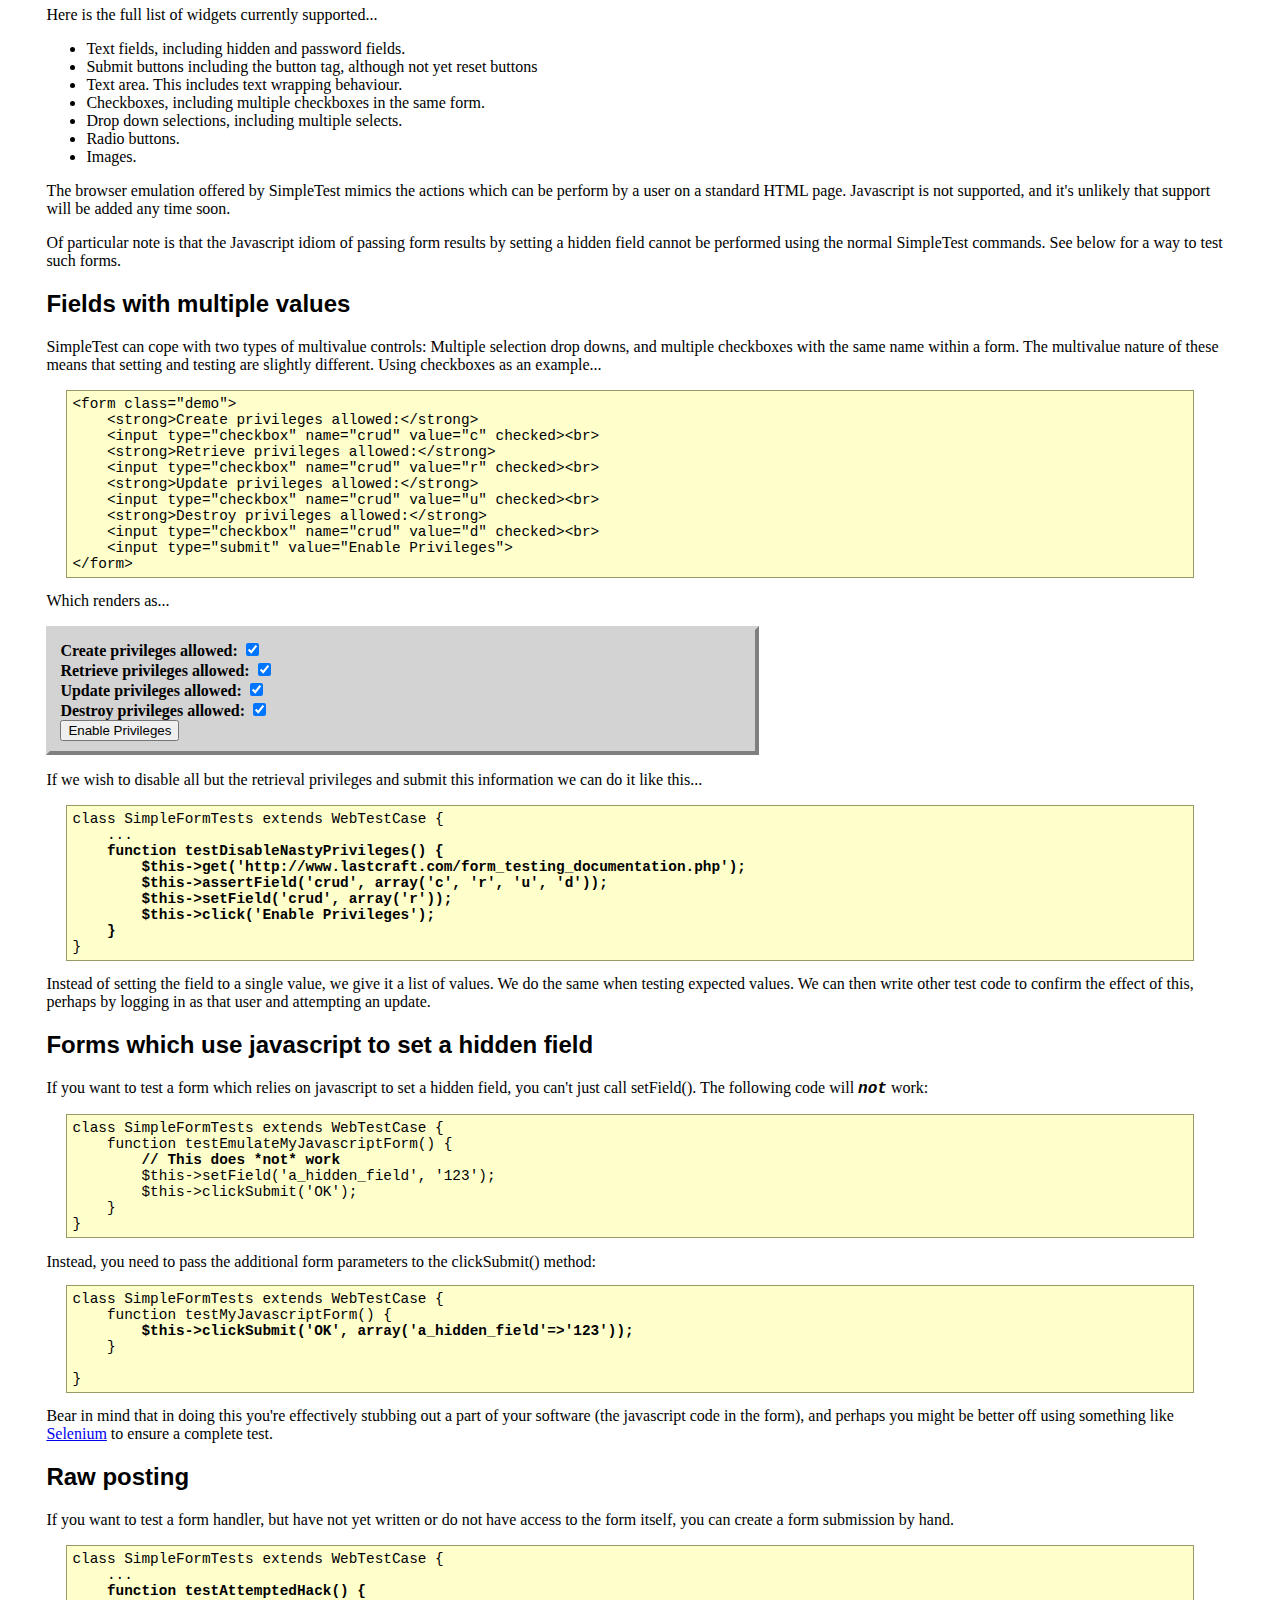
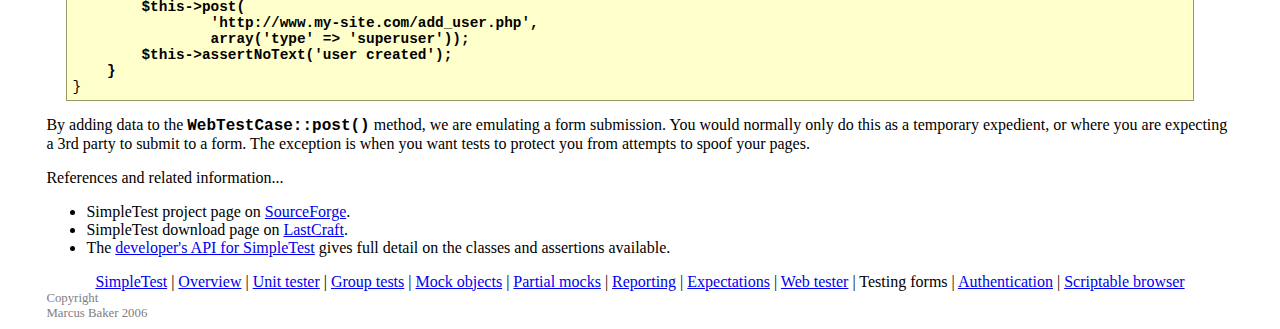
<file: core/vendors/simpletest/docs/en/form_testing_documentation.html>
<html>
<head>
<meta http-equiv="Content-Type" content="text/html; charset=UTF-8">
<title>SimpleTest documentation for testing HTML forms</title>
<link rel="stylesheet" type="text/css" href="docs.css" title="Styles">
</head>
<body>
<div class="menu_back"><div class="menu">
<a href="index.html">SimpleTest</a>
                |
                <a href="overview.html">Overview</a>
                |
                <a href="unit_test_documentation.html">Unit tester</a>
                |
                <a href="group_test_documentation.html">Group tests</a>
                |
                <a href="mock_objects_documentation.html">Mock objects</a>
                |
                <a href="partial_mocks_documentation.html">Partial mocks</a>
                |
                <a href="reporter_documentation.html">Reporting</a>
                |
                <a href="expectation_documentation.html">Expectations</a>
                |
                <a href="web_tester_documentation.html">Web tester</a>
                |
                <span class="chosen">Testing forms</span>
                |
                <a href="authentication_documentation.html">Authentication</a>
                |
                <a href="browser_documentation.html">Scriptable browser</a>
</div></div>
<h1>Form testing documentation</h1>
        This page...
        <ul>
<li>
            Changing form values and successfully
            <a href="#submit">Submitting a simple form</a>
        </li>
<li>
            Handling <a href="#multiple">widgets with multiple values</a>
            by setting lists.
        </li>
<li>
            Bypassing javascript to <a href="#hidden-field">set a hidden field</a>.
        </li>
<li>
            <a href="#raw">Raw posting</a> when you don't have a button
            to click.
        </li>
</ul>
<div class="content">
        <h2>
<a class="target" name="submit"></a>Submitting a simple form</h2>
            <p>
                When a page is fetched by the <span class="new_code">WebTestCase</span>
                using <span class="new_code">get()</span> or
                <span class="new_code">post()</span> the page content is
                automatically parsed.
                This results in any form controls that are inside &lt;form&gt; tags
                being available from within the test case.
                For example, if we have this snippet of HTML...
<pre>
&lt;form&gt;
    &lt;input type="text" name="a" value="A default" /&gt;
    &lt;input type="submit" value="Go" /&gt;
&lt;/form&gt;
</pre>
                Which looks like this...
            </p>
            <p>
                <form class="demo">
                    <input type="text" name="a" value="A default">
                    <input type="submit" value="Go">
                </form>
            </p>
            <p>
                We can navigate to this code, via the
                <a href="http://www.lastcraft.com/form_testing_documentation.php">LastCraft</a>
                site, with the following test...
<pre>
class SimpleFormTests extends WebTestCase {<strong>
    function testDefaultValue() {
        $this-&gt;get('http://www.lastcraft.com/form_testing_documentation.php');
        $this-&gt;assertField('a', 'A default');
    }</strong>
}
</pre>
                Immediately after loading the page all of the HTML controls are set at
                their default values just as they would appear in the web browser.
                The assertion tests that a HTML widget exists in the page with the
                name "a" and that it is currently set to the value
                "A default".
                As usual, we could use a pattern expectation instead of a fixed
                string.
<pre>
class SimpleFormTests extends WebTestCase {
    function testDefaultValue() {
        $this-&gt;get('http://www.lastcraft.com/form_testing_documentation.php');
        $this-&gt;assertField('a', <strong>new PatternExpectation('/default/')</strong>);
    }
}
</pre>
                We could submit the form straight away, but first we'll change
                the value of the text field and only then submit it...
<pre>
class SimpleFormTests extends WebTestCase {
    function testDefaultValue() {
        $this-&gt;get('http://www.my-site.com/');
        $this-&gt;assertField('a', 'A default');<strong>
        $this-&gt;setField('a', 'New value');
        $this-&gt;click('Go');</strong>
    }
}
</pre>
                Because we didn't specify a method attribute on the form tag, and
                didn't specify an action either, the test case will follow
                the usual browser behaviour of submitting the form data as a <em>GET</em>
                request back to the same location.
                In general SimpleTest tries to emulate typical browser behaviour as much as possible,
                rather than attempting to catch any form of HTML omission.
                This is because the target of the testing framework is the PHP application
                logic, not syntax or other errors in the HTML code.
                For HTML errors, other tools such as
                <a href="http://www.w3.org/People/Raggett/tidy/">HTMLTidy</a> should be used,
                or any of the HTML and CSS validators already out there.
            </p>
            <p>
                If a field is not present in any form, or if an option is unavailable,
                then <span class="new_code">WebTestCase::setField()</span> will return
                <span class="new_code">false</span>.
                For example, suppose we wish to verify that a "Superuser"
                option is not present in this form...
<pre>
&lt;strong&gt;Select type of user to add:&lt;/strong&gt;
&lt;select name="type"&gt;
    &lt;option&gt;Subscriber&lt;/option&gt;
    &lt;option&gt;Author&lt;/option&gt;
    &lt;option&gt;Administrator&lt;/option&gt;
&lt;/select&gt;
</pre>
                Which looks like...
            </p>
            <p>
                <form class="demo">
                    <strong>Select type of user to add:</strong>
                    <select name="type">
                        <option>Subscriber</option>
                        <option>Author</option>
                        <option>Administrator</option>
                    </select>
                </form>
            </p>
            <p>
                The following test will confirm it...
<pre>
class SimpleFormTests extends WebTestCase {
    ...
    function testNoSuperuserChoiceAvailable() {<strong>
        $this-&gt;get('http://www.lastcraft.com/form_testing_documentation.php');
        $this-&gt;assertFalse($this-&gt;setField('type', 'Superuser'));</strong>
    }
}
</pre>
                The current selection will not be changed if the new value is not an option.
            </p>
            <p>
                Here is the full list of widgets currently supported...
                <ul>
                    <li>Text fields, including hidden and password fields.</li>
                    <li>Submit buttons including the button tag, although not yet reset buttons</li>
                    <li>Text area. This includes text wrapping behaviour.</li>
                    <li>Checkboxes, including multiple checkboxes in the same form.</li>
                    <li>Drop down selections, including multiple selects.</li>
                    <li>Radio buttons.</li>
                    <li>Images.</li>
                </ul>
            </p>
            <p>
                The browser emulation offered by SimpleTest mimics
                the actions which can be perform by a user on a
                standard HTML page. Javascript is not supported, and
                it's unlikely that support will be added any time
                soon.
            </p>
            <p>
                Of particular note is that the Javascript idiom of
                passing form results by setting a hidden field cannot
                be performed using the normal SimpleTest
                commands. See below for a way to test such forms.
            </p>
        
        <h2>
<a class="target" name="multiple"></a>Fields with multiple values</h2>
            <p>
                SimpleTest can cope with two types of multivalue controls: Multiple
                selection drop downs, and multiple checkboxes with the same name
                within a form.
                The multivalue nature of these means that setting and testing
                are slightly different.
                Using checkboxes as an example...
<pre>
&lt;form class="demo"&gt;
    &lt;strong&gt;Create privileges allowed:&lt;/strong&gt;
    &lt;input type="checkbox" name="crud" value="c" checked&gt;&lt;br&gt;
    &lt;strong&gt;Retrieve privileges allowed:&lt;/strong&gt;
    &lt;input type="checkbox" name="crud" value="r" checked&gt;&lt;br&gt;
    &lt;strong&gt;Update privileges allowed:&lt;/strong&gt;
    &lt;input type="checkbox" name="crud" value="u" checked&gt;&lt;br&gt;
    &lt;strong&gt;Destroy privileges allowed:&lt;/strong&gt;
    &lt;input type="checkbox" name="crud" value="d" checked&gt;&lt;br&gt;
    &lt;input type="submit" value="Enable Privileges"&gt;
&lt;/form&gt;
</pre>
                Which renders as...
            </p>
            <p>
                <form class="demo">
                    <strong>Create privileges allowed:</strong>
                    <input type="checkbox" name="crud" value="c" checked><br>
                    <strong>Retrieve privileges allowed:</strong>
                    <input type="checkbox" name="crud" value="r" checked><br>
                    <strong>Update privileges allowed:</strong>
                    <input type="checkbox" name="crud" value="u" checked><br>
                    <strong>Destroy privileges allowed:</strong>
                    <input type="checkbox" name="crud" value="d" checked><br>
                    <input type="submit" value="Enable Privileges">
                </form>
            </p>
            <p>
                If we wish to disable all but the retrieval privileges and
                submit this information we can do it like this...
<pre>
class SimpleFormTests extends WebTestCase {
    ...<strong>
    function testDisableNastyPrivileges() {
        $this-&gt;get('http://www.lastcraft.com/form_testing_documentation.php');
        $this-&gt;assertField('crud', array('c', 'r', 'u', 'd'));
        $this-&gt;setField('crud', array('r'));
        $this-&gt;click('Enable Privileges');
    }</strong>
}
</pre>
                Instead of setting the field to a single value, we give it a list
                of values.
                We do the same when testing expected values.
                We can then write other test code to confirm the effect of this, perhaps
                by logging in as that user and attempting an update.
            </p>
        
        <h2>
<a class="target" name="hidden-field"></a>Forms which use javascript to set a hidden field</h2>
            <p>
                If you want to test a form which relies on javascript to set a hidden
                field, you can't just call setField().
                The following code will <em>not</em> work:
<pre>
class SimpleFormTests extends WebTestCase {
    function testEmulateMyJavascriptForm() {
        <strong>// This does *not* work</strong>
        $this-&gt;setField('a_hidden_field', '123');
        $this-&gt;clickSubmit('OK');
    }
}
</pre>
                Instead, you need to pass the additional form parameters to the
                clickSubmit() method:
<pre>
class SimpleFormTests extends WebTestCase {
    function testMyJavascriptForm() {
        <strong>$this-&gt;clickSubmit('OK', array('a_hidden_field'=&gt;'123'));</strong>
    }

}
</pre>
                Bear in mind that in doing this you're effectively stubbing out a
                part of your software (the javascript code in the form), and
                perhaps you might be better off using something like 
                <a href="http://selenium.openqa.org/">Selenium</a> to ensure a complete
                test.
            </p>
        
        <h2>
<a class="target" name="raw"></a>Raw posting</h2>
            <p>
                If you want to test a form handler, but have not yet written
                or do not have access to the form itself, you can create a
                form submission by hand.
<pre>
class SimpleFormTests extends WebTestCase {
    ...<strong>    
    function testAttemptedHack() {
        $this-&gt;post(
                'http://www.my-site.com/add_user.php',
                array('type' =&gt; 'superuser'));
        $this-&gt;assertNoText('user created');
    }</strong>
}
</pre>
                By adding data to the <span class="new_code">WebTestCase::post()</span>
                method, we are emulating a form submission.
                You would normally only do this as a temporary expedient, or where
                you are expecting a 3rd party to submit to a form.
                The exception is when you want tests to protect you from
                attempts to spoof your pages.
            </p>
        
    </div>
        References and related information...
        <ul>
<li>
            SimpleTest project page on <a href="http://sourceforge.net/projects/simpletest/">SourceForge</a>.
        </li>
<li>
            SimpleTest download page on <a href="http://www.lastcraft.com/simple_test.php">LastCraft</a>.
        </li>
<li>
            The <a href="http://simpletest.org/api/">developer's API for SimpleTest</a>
            gives full detail on the classes and assertions available.
        </li>
</ul>
<div class="menu_back"><div class="menu">
<a href="index.html">SimpleTest</a>
                |
                <a href="overview.html">Overview</a>
                |
                <a href="unit_test_documentation.html">Unit tester</a>
                |
                <a href="group_test_documentation.html">Group tests</a>
                |
                <a href="mock_objects_documentation.html">Mock objects</a>
                |
                <a href="partial_mocks_documentation.html">Partial mocks</a>
                |
                <a href="reporter_documentation.html">Reporting</a>
                |
                <a href="expectation_documentation.html">Expectations</a>
                |
                <a href="web_tester_documentation.html">Web tester</a>
                |
                <span class="chosen">Testing forms</span>
                |
                <a href="authentication_documentation.html">Authentication</a>
                |
                <a href="browser_documentation.html">Scriptable browser</a>
</div></div>
<div class="copyright">
            Copyright<br>Marcus Baker 2006
        </div>
</body>
</html>
</file>
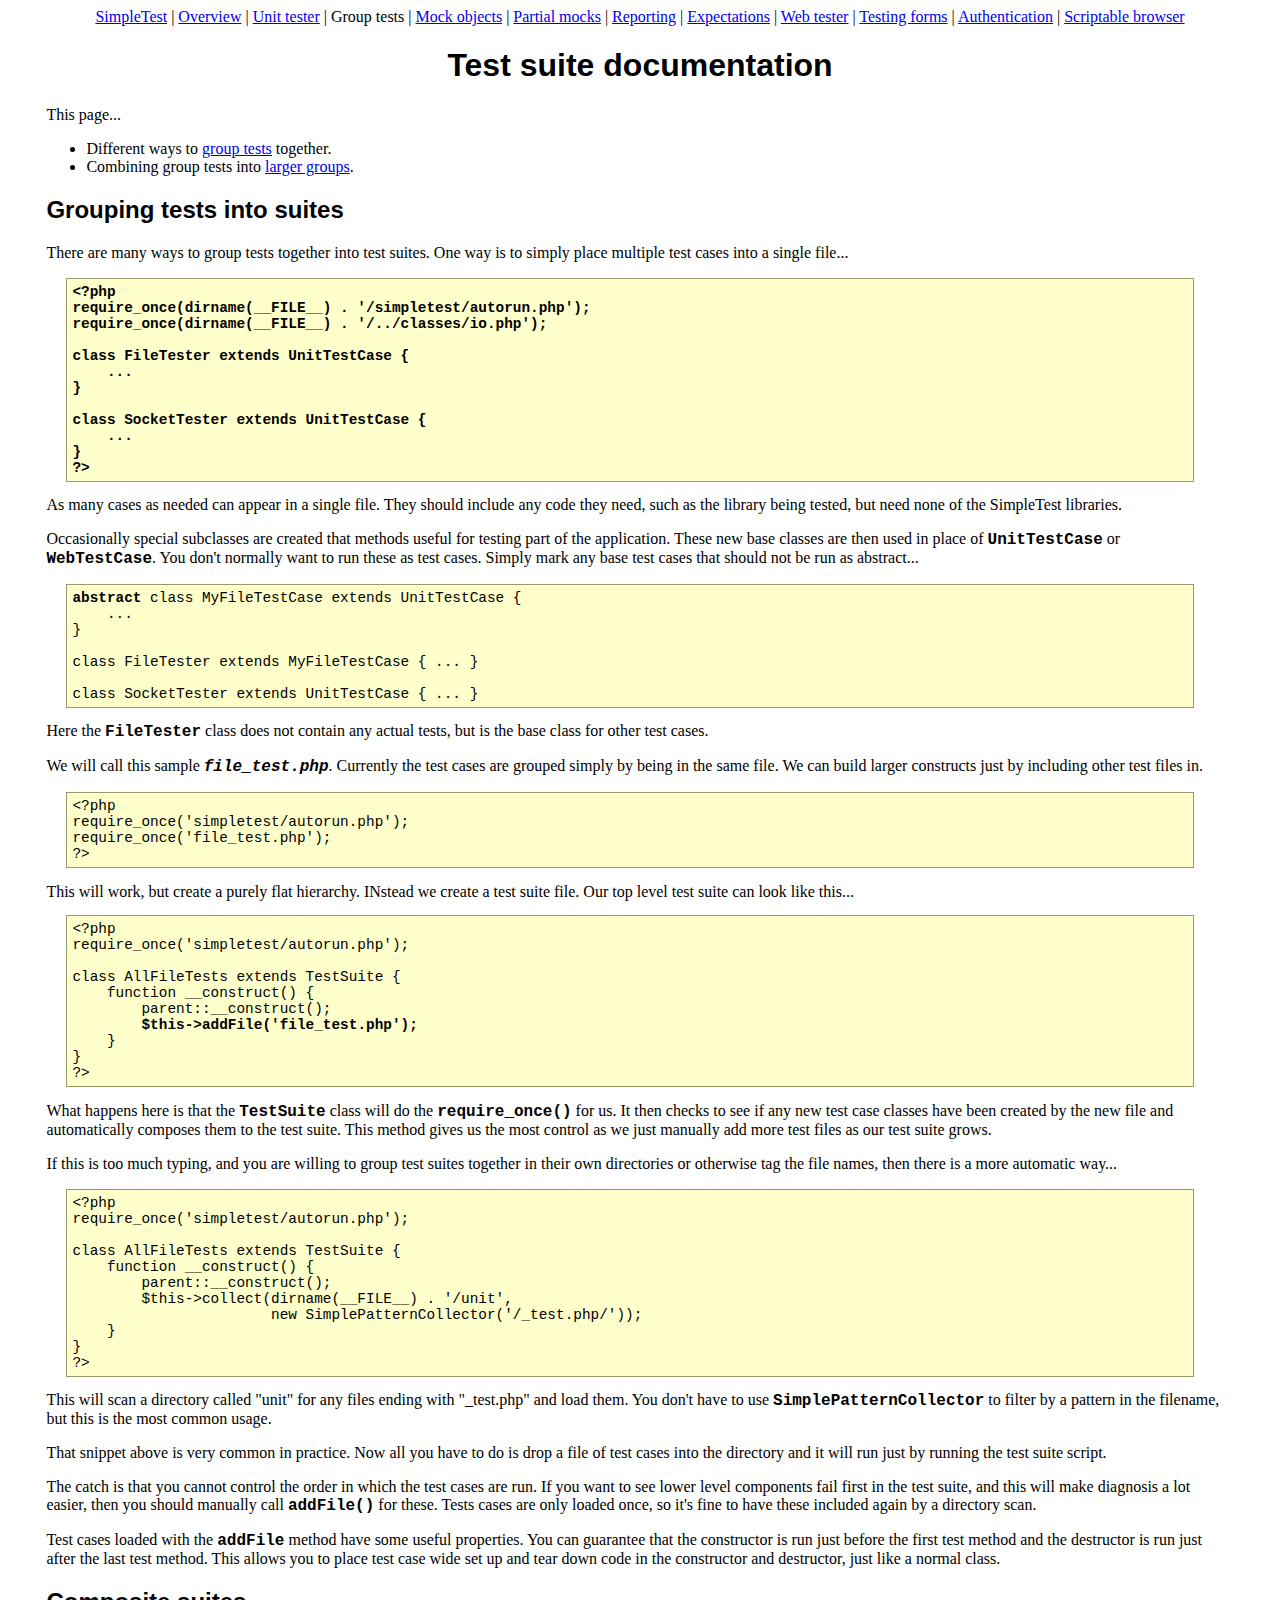
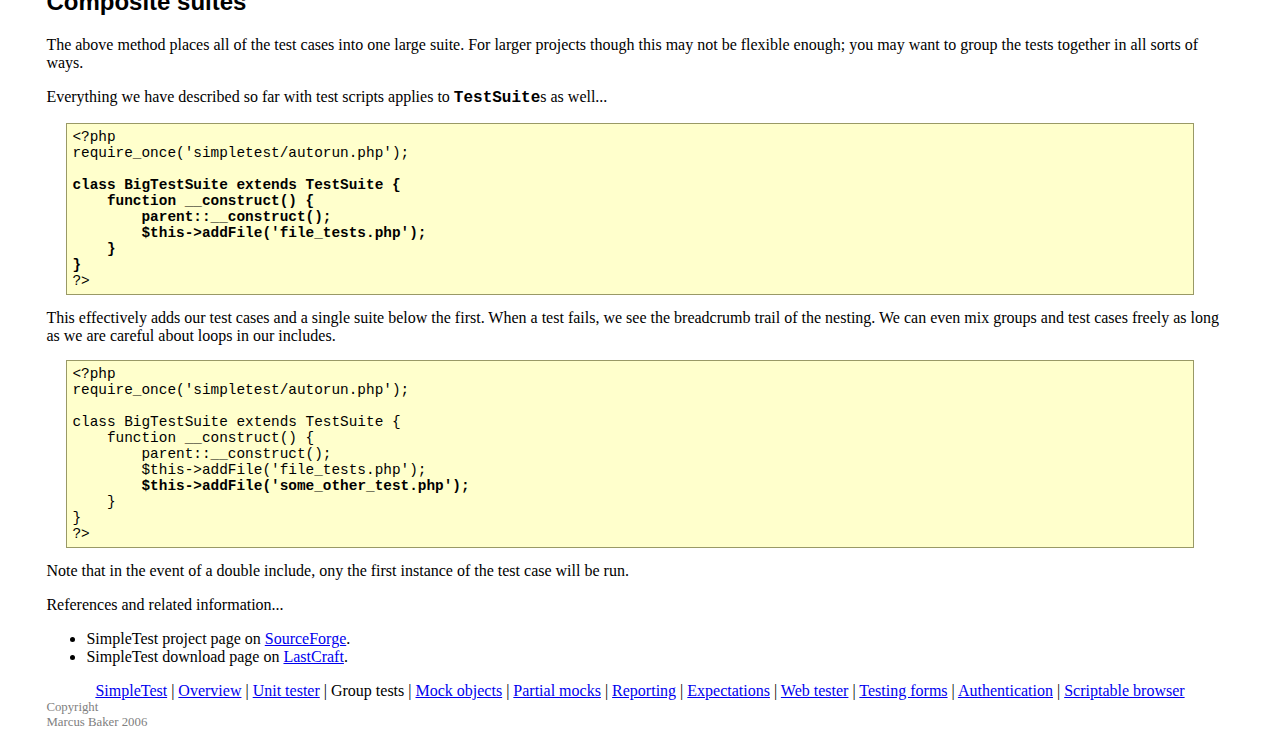
<file: core/vendors/simpletest/docs/en/group_test_documentation.html>
<html>
<head>
<meta http-equiv="Content-Type" content="text/html; charset=UTF-8">
<title>SimpleTest for PHP test suites</title>
<link rel="stylesheet" type="text/css" href="docs.css" title="Styles">
</head>
<body>
<div class="menu_back"><div class="menu">
<a href="index.html">SimpleTest</a>
                |
                <a href="overview.html">Overview</a>
                |
                <a href="unit_test_documentation.html">Unit tester</a>
                |
                <span class="chosen">Group tests</span>
                |
                <a href="mock_objects_documentation.html">Mock objects</a>
                |
                <a href="partial_mocks_documentation.html">Partial mocks</a>
                |
                <a href="reporter_documentation.html">Reporting</a>
                |
                <a href="expectation_documentation.html">Expectations</a>
                |
                <a href="web_tester_documentation.html">Web tester</a>
                |
                <a href="form_testing_documentation.html">Testing forms</a>
                |
                <a href="authentication_documentation.html">Authentication</a>
                |
                <a href="browser_documentation.html">Scriptable browser</a>
</div></div>
<h1>Test suite documentation</h1>
        This page...
        <ul>
<li>
            Different ways to <a href="#group">group tests</a> together.
        </li>
<li>
            Combining group tests into <a href="#higher">larger groups</a>.
        </li>
</ul>
<div class="content">
        <h2>
<a class="target" name="group"></a>Grouping tests into suites</h2>
            <p>
                There are many ways to group tests together into test suites.
                One way is to simply place multiple test cases into a single file...
<pre>
<strong>&lt;?php
require_once(dirname(__FILE__) . '/simpletest/autorun.php');
require_once(dirname(__FILE__) . '/../classes/io.php');

class FileTester extends UnitTestCase {
    ...
}

class SocketTester extends UnitTestCase {
    ...
}
?&gt;</strong>
</pre>
                As many cases as needed can appear in a single file.
                They should include any code they need, such as the library
                being tested, but need none of the SimpleTest libraries.
            </p>
            <p>
                Occasionally special subclasses are created that methods useful
                for testing part of the application.
                These new base classes are then used in place of <span class="new_code">UnitTestCase</span>
                or <span class="new_code">WebTestCase</span>.
                You don't normally want to run these as test cases.
                Simply mark any base test cases that should not be run as abstract...
<pre>
<strong>abstract</strong> class MyFileTestCase extends UnitTestCase {
    ...
}

class FileTester extends MyFileTestCase { ... }

class SocketTester extends UnitTestCase { ... }
</pre>
                Here the <span class="new_code">FileTester</span> class does
                not contain any actual tests, but is the base class for other
                test cases.
            </p>
            <p>
                We will call this sample <em>file_test.php</em>.
                Currently the test cases are grouped simply by being in the same file.
                We can build larger constructs just by including other test files in.
<pre>
&lt;?php
require_once('simpletest/autorun.php');
require_once('file_test.php');
?&gt;
</pre>
                This will work, but create a purely flat hierarchy.
                INstead we create a test suite file.
                Our top level test suite can look like this...
<pre>
&lt;?php
require_once('simpletest/autorun.php');

class AllFileTests extends TestSuite {
    function __construct() {
        parent::__construct();
        <strong>$this-&gt;addFile('file_test.php');</strong>
    }
}
?&gt;
</pre>
                What happens here is that the <span class="new_code">TestSuite</span>
                class will do the <span class="new_code">require_once()</span>
                for us.
                It then checks to see if any new test case classes
                have been created by the new file and automatically composes
                them to the test suite.
                This method gives us the most control as we just manually add
                more test files as our test suite grows.
            </p>
            <p>
                If this is too much typing, and you are willing to group
                test suites together in their own directories or otherwise
                tag the file names, then there is a more automatic way...
<pre>
&lt;?php
require_once('simpletest/autorun.php');

class AllFileTests extends TestSuite {
    function __construct() {
        parent::__construct();
        $this-&gt;collect(dirname(__FILE__) . '/unit',
                       new SimplePatternCollector('/_test.php/'));
    }
}
?&gt;
</pre>
                This will scan a directory called "unit" for any files
                ending with "_test.php" and load them.
                You don't have to use <span class="new_code">SimplePatternCollector</span> to
                filter by a pattern in the filename, but this is the most common
                usage.
            </p>
            <p>
                That snippet above is very common in practice.
                Now all you have to do is drop a file of test cases into the
                directory and it will run just by running the test suite script.
            </p>
            <p>
                The catch is that you cannot control the order in which the test
                cases are run.
                If you want to see lower level components fail first in the test suite,
                and this will make diagnosis a lot easier, then you should manually
                call <span class="new_code">addFile()</span> for these.
                Tests cases are only loaded once, so it's fine to have these included
                again by a directory scan.
            </p>
            <p>
                Test cases loaded with the <span class="new_code">addFile</span> method have some
                useful properties.
                You can guarantee that the constructor is run
                just before the first test method and the destructor
                is run just after the last test method.
                This allows you to place test case wide set up and tear down
                code in the constructor and destructor, just like a normal
                class.
            </p>
        
        <h2>
<a class="target" name="higher"></a>Composite suites</h2>
            <p>
                The above method places all of the test cases into one large suite.
                For larger projects though this may not be flexible enough; you
                may want to group the tests together in all sorts of ways.
            </p>
            <p>
                Everything we have described so far with test scripts applies to
                <span class="new_code">TestSuite</span>s as well...
<pre>
&lt;?php
require_once('simpletest/autorun.php');
<strong>
class BigTestSuite extends TestSuite {
    function __construct() {
        parent::__construct();
        $this-&gt;addFile('file_tests.php');
    }
}</strong>
?&gt;
</pre>
                This effectively adds our test cases and a single suite below
                the first.
                When a test fails, we see the breadcrumb trail of the nesting.
                We can even mix groups and test cases freely as long as
                we are careful about loops in our includes.
<pre>
&lt;?php
require_once('simpletest/autorun.php');

class BigTestSuite extends TestSuite {
    function __construct() {
        parent::__construct();
        $this-&gt;addFile('file_tests.php');
        <strong>$this-&gt;addFile('some_other_test.php');</strong>
    }
}
?&gt;
</pre>
                Note that in the event of a double include, ony the first instance
                of the test case will be run.
            </p>
        
    </div>
        References and related information...
        <ul>
<li>
            SimpleTest project page on <a href="http://sourceforge.net/projects/simpletest/">SourceForge</a>.
        </li>
<li>
            SimpleTest download page on <a href="http://www.lastcraft.com/simple_test.php">LastCraft</a>.
        </li>
</ul>
<div class="menu_back"><div class="menu">
<a href="index.html">SimpleTest</a>
                |
                <a href="overview.html">Overview</a>
                |
                <a href="unit_test_documentation.html">Unit tester</a>
                |
                <span class="chosen">Group tests</span>
                |
                <a href="mock_objects_documentation.html">Mock objects</a>
                |
                <a href="partial_mocks_documentation.html">Partial mocks</a>
                |
                <a href="reporter_documentation.html">Reporting</a>
                |
                <a href="expectation_documentation.html">Expectations</a>
                |
                <a href="web_tester_documentation.html">Web tester</a>
                |
                <a href="form_testing_documentation.html">Testing forms</a>
                |
                <a href="authentication_documentation.html">Authentication</a>
                |
                <a href="browser_documentation.html">Scriptable browser</a>
</div></div>
<div class="copyright">
            Copyright<br>Marcus Baker 2006
        </div>
</body>
</html>
</file>
<file: core/vendors/simpletest/docs/en/docs.css>
body {
    padding-left: 3%;
    padding-right: 3%;
}
h1, h2, h3 {
	font-family: sans-serif;
}
h1 {
    text-align: center;
}
pre {
    font-family: "courier new", courier, typewriter, monospace;
    font-size: 90%;
    border: 1px solid;
	border-color: #999966;
    background-color: #ffffcc;
    padding: 5px;
    margin-left: 20px;
    margin-right: 40px;
}
.code, .new_code, pre.new_code {
    font-family: "courier new", courier, typewriter, monospace;
    font-weight: bold;
}
div.copyright {
    font-size: 80%;
    color: gray;
}
div.copyright a {
    margin-top: 1em;
    color: gray;
}
ul.api {
    border: 2px outset;
    border-color: gray;
    background-color: white;
    margin: 5px;
    margin-left: 5%;
    margin-right: 5%;
}
ul.api li {
    margin-top: 0.2em;
    margin-bottom: 0.2em;
    list-style: none;
    text-indent: -3em;
    padding-left: 1em;
}
div.demo {
    border: 4px ridge;
    border-color: gray;
    padding: 10px;
    margin: 5px;
    margin-left: 20px;
    margin-right: 40px;
    background-color: white;
}
div.demo span.fail {
    color: red;
}
div.demo span.pass {
    color: green;
}
div.demo h1 {
    font-size: 12pt;
    text-align: left;
    font-weight: bold;
}
div.menu {
    text-align: center;
}
table {
    border: 2px outset;
    border-color: gray;
    background-color: white;
    margin: 5px;
    margin-left: 5%;
    margin-right: 5%;
}
td {
    font-size: 90%;
}
.shell {
    color: white;
}
pre.shell {
    border: 4px ridge;
    border-color: gray;
    padding: 10px;
    margin: 5px;
    margin-left: 20px;
    margin-right: 40px;
    background-color: #000100;
	color: #99ff99;
    font-size: 90%;
}
pre.file {
    color: black;
    border: 1px solid;
    border-color: black;
    padding: 10px;
    margin: 5px;
    margin-left: 20px;
    margin-right: 40px;
    background-color: white;
    font-size: 90%;
}
form.demo {
    background-color: lightgray;
    border: 4px outset;
    border-color: lightgray;
    padding: 10px;
    margin-right: 40%;
}
dl, dd {
	margin:  10px;
	margin-left:  30px;
}
em {
    font-weight: bold;
    font-family: "courier new", courier, typewriter, monospace;
}
</file>
<file: p1/css/dwa_style.css>
* {
	border: 0px solid #eaeaea;
	margin: 0px;
	padding: 0px;
	list-style: none;
	}
/* END reset */

/* BEGIN redefine gobal styles for selectors */	
html, body, #cont { /* get rid of tables */
	width: 100%;
	height: 100%;
	overflow: hidden;
	}
	
body {
	font-family: Helvetica, Arial, sans-serif;
	font-size: 10px; 
	cursor: default;
	color: #000000;
	}
	
h1, h2 {
	font-family: Tahoma, Helvetica, Arial, sans-serif;
	font-size: 40px;
	}
	
h2, .box div img {
	padding-bottom: 10px;
	}

a {
	text-decoration: none;
	color: #000000;
	outline: 0px;
	}
	
img { 
	display: block;
	}

p {
	font-family: Helvetica, Arial, sans-serif;
	}
/* END redefine gobal styles for selectors */

/* BEGIN Background CSS */
	html { 
		background: url(../images/upsidedown.png) no-repeat center center fixed; 
		background-size: cover;
	} /* using for image background insert and placement; thank you CSS3 */
/* END Background CSS */

/* BEGIN Container CSS */
#cont {
	position: absolute;
	top: 0px;
	left: 0px;
	z-index: 70;
	overflow: auto; /* content auto clipped, use scroll bar to see rest of content */
	}
/* END Container CSS */

/* BEGIN Nav CSS */
#nav { /* setting the rightside's nav box's position */
	position: absolute;
	bottom: 20px; /* moves whole nav box */
	left: 110px; /* moves whole nav box */
	z-index: 80; /* higher z-index then #cont -> higher stack order -> is placed infront/on top */
	width: 350px; /* determines length of transparent bar */ 
	line-height: 12px; /* how text is spaced */
	}
	
#nav div { /* setting up the rightside's nav box's look */
	height: 75px; /* position of bar */
	background: #000000;
	opacity: 0.6; /* makes the bar transparent */
	padding: 7px 0 0 7px;
	}

#titlenav { /* positions titlenav box and opacity */
	position: relative;
	left: -110px; /* moves titlenav box; match nav left to eliminate space */
	margin-bottom: -63px;
	width: 110px; /* width of titlebox */
	opacity: 0.9;
	}
	
#titlenav a { /* deals with titlenav linking */
	padding: 41px 10px 10px 0; /* don't touch */
	color: #ffffff;
	background: #000000;
	font-family: Helvetica, Arial, sans-serif;
	font-size: 11px;
	text-align: right;
	display: block;
	}
	
#titlenav a:hover { /* makes titlenav box change color when hover */
	background: #fbb111; /* orange */
	color: #000000;
	}
	
li a {
	height: 12px;
	padding: 0px 5px;
	font-weight: bold;
	color: #9c9c9c;
	display: block;
	}
	
li a:hover {
	color: #EFAD00; /* orange */
	}
	
li.cur a {
	color: #75C500; /* lime green */	
}
/* END Nav CSS */

/* Main Content box CSS */
.box {
	position: relative;
	margin-left: auto; 
	top: 10%;
	right: 100px;
	width: 500px;
	padding-bottom: 20px; /* match bottom position of nav box */
	}
	
.box div {
border: thin orange dotted;
	line-height: 12px;
	background: #ffffff;
	padding: 0px 30px 30px;
	opacity: 0.95;
	}
	
.box div a {
	text-decoration: underline;
	}

h3 {
	position: relative;
	border-bottom-width: 1px;
	padding: 30px 30px 10px 30px;
	margin: 20px -15px 5px;
	text-transform: uppercase;
	line-height: 10px;
	font-weight: bold;
	}

#comingsoon { /* specifically for poistioning COMINGSOON text on COMINGSOON page */
	top: 15%;
	}
/* END Main Content box CSS */

/* Custom code for this p1 */
.floatel {
	float: left;
	}

.clear {
	clear: both;
	display: block; 
	}
/* END Custom code for p1 */
</file>
